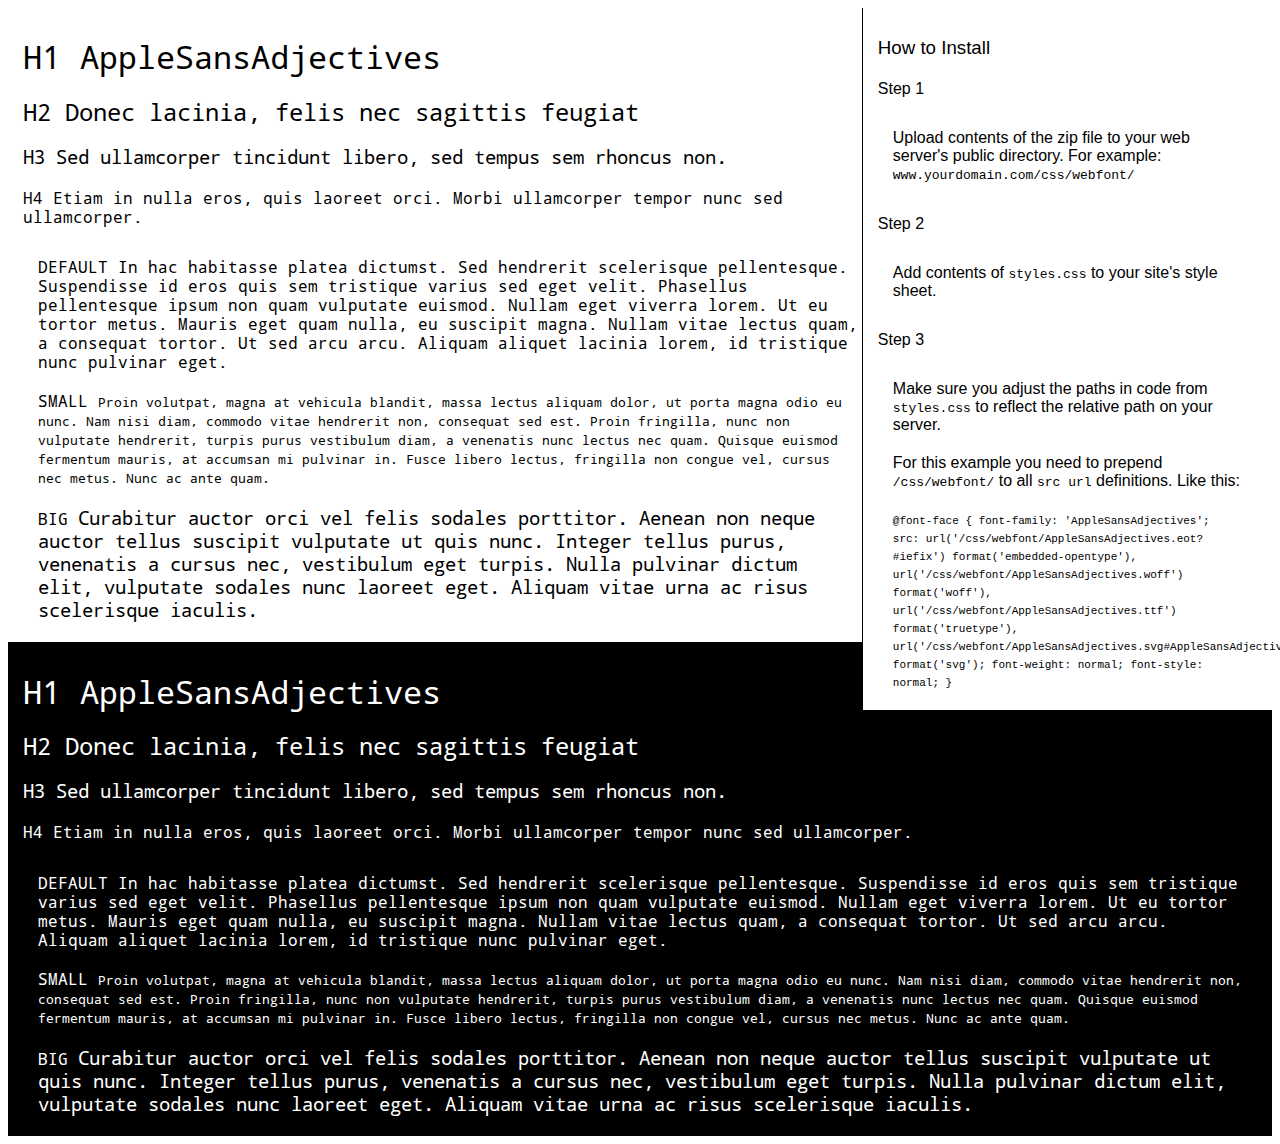
<file: plugins/jquery.filer/uploads/preview.html>
<!DOCTYPE html>
<html>
<head>
<title>
AppleSansAdjectives
 - Web font preview
</title>
<style type='text/css'>

@font-face {
  font-family: 'AppleSansAdjectives';
  src: url('AppleSansAdjectives.eot?#iefix') format('embedded-opentype'),  url('AppleSansAdjectives.woff') format('woff'), url('AppleSansAdjectives.ttf')  format('truetype'), url('AppleSansAdjectives.svg#AppleSansAdjectives') format('svg');
  font-weight: normal;
  font-style: normal;
}

body { font-family: 'AppleSansAdjectives' !important; }
h1, h2, h3, h4 { font-weight: normal; }
.reg { color:black; background:white; }
.inverse { color:white; background:black; }
div { padding: 10px 15px; }
.right { background:white; width:30%; float: right; font-family: sans-serif; border: 1px solid black; border-width: 0 0 1px 1px;}
</style>
</head>
<body>
<div class='right'>
<h3>How to Install</h3>
<h4>Step 1</h4>
<div>
Upload contents of the zip file to your web server's public directory. For example:
<code>www.yourdomain.com/css/webfont/</code>
</div>
<h4>Step 2</h4>
<div>
Add contents of
<code>styles.css</code>
to your site's style sheet.
</div>
<h4>Step 3</h4>
<div>
Make sure you adjust the paths in code from
<code>styles.css</code>
to reflect the relative path on your server.
</div>
<div>
For this example you need to prepend
<code>/css/webfont/</code>
to all
<code>src url</code>
definitions. Like this:
</div>
<div>
<code style='font-size:11px;'>@font-face {
  font-family: 'AppleSansAdjectives';
  src: url('/css/webfont/AppleSansAdjectives.eot?#iefix') format('embedded-opentype'),  url('/css/webfont/AppleSansAdjectives.woff') format('woff'), url('/css/webfont/AppleSansAdjectives.ttf')  format('truetype'), url('/css/webfont/AppleSansAdjectives.svg#AppleSansAdjectives') format('svg');
  font-weight: normal;
  font-style: normal;
}</code>
</div>
</div>
<div class='reg'>
<h1>
H1
AppleSansAdjectives
</h1>
<h2>
H2
Donec lacinia, felis nec sagittis feugiat
</h2>
<h3>
H3
Sed ullamcorper tincidunt libero, sed tempus sem rhoncus non.
</h3>
<h4>
H4
Etiam in nulla eros, quis laoreet orci. Morbi ullamcorper tempor nunc sed ullamcorper.
</h4>
<div>
DEFAULT
In hac habitasse platea dictumst. Sed hendrerit scelerisque pellentesque. Suspendisse id eros quis sem tristique varius sed eget velit. Phasellus pellentesque ipsum non quam vulputate euismod. Nullam eget viverra lorem. Ut eu tortor metus. Mauris eget quam nulla, eu suscipit magna. Nullam vitae lectus quam, a consequat tortor. Ut sed arcu arcu. Aliquam aliquet lacinia lorem, id tristique nunc pulvinar eget.
</div>
<div>
SMALL
<small>
Proin volutpat, magna at vehicula blandit, massa lectus aliquam dolor, ut porta magna odio eu nunc. Nam nisi diam, commodo vitae hendrerit non, consequat sed est. Proin fringilla, nunc non vulputate hendrerit, turpis purus vestibulum diam, a venenatis nunc lectus nec quam. Quisque euismod fermentum mauris, at accumsan mi pulvinar in. Fusce libero lectus, fringilla non congue vel, cursus nec metus. Nunc ac ante quam.
</small>
</div>
<div>
BIG
<big>
Curabitur auctor orci vel felis sodales porttitor. Aenean non neque auctor tellus suscipit vulputate ut quis nunc. Integer tellus purus, venenatis a cursus nec, vestibulum eget turpis. Nulla pulvinar dictum elit, vulputate sodales nunc laoreet eget. Aliquam vitae urna ac risus scelerisque iaculis.
</big>
</div>

</div>
<div class='inverse'>
<h1>
H1
AppleSansAdjectives
</h1>
<h2>
H2
Donec lacinia, felis nec sagittis feugiat
</h2>
<h3>
H3
Sed ullamcorper tincidunt libero, sed tempus sem rhoncus non.
</h3>
<h4>
H4
Etiam in nulla eros, quis laoreet orci. Morbi ullamcorper tempor nunc sed ullamcorper.
</h4>
<div>
DEFAULT
In hac habitasse platea dictumst. Sed hendrerit scelerisque pellentesque. Suspendisse id eros quis sem tristique varius sed eget velit. Phasellus pellentesque ipsum non quam vulputate euismod. Nullam eget viverra lorem. Ut eu tortor metus. Mauris eget quam nulla, eu suscipit magna. Nullam vitae lectus quam, a consequat tortor. Ut sed arcu arcu. Aliquam aliquet lacinia lorem, id tristique nunc pulvinar eget.
</div>
<div>
SMALL
<small>
Proin volutpat, magna at vehicula blandit, massa lectus aliquam dolor, ut porta magna odio eu nunc. Nam nisi diam, commodo vitae hendrerit non, consequat sed est. Proin fringilla, nunc non vulputate hendrerit, turpis purus vestibulum diam, a venenatis nunc lectus nec quam. Quisque euismod fermentum mauris, at accumsan mi pulvinar in. Fusce libero lectus, fringilla non congue vel, cursus nec metus. Nunc ac ante quam.
</small>
</div>
<div>
BIG
<big>
Curabitur auctor orci vel felis sodales porttitor. Aenean non neque auctor tellus suscipit vulputate ut quis nunc. Integer tellus purus, venenatis a cursus nec, vestibulum eget turpis. Nulla pulvinar dictum elit, vulputate sodales nunc laoreet eget. Aliquam vitae urna ac risus scelerisque iaculis.
</big>
</div>

</div>
</body>
</html>
</file>
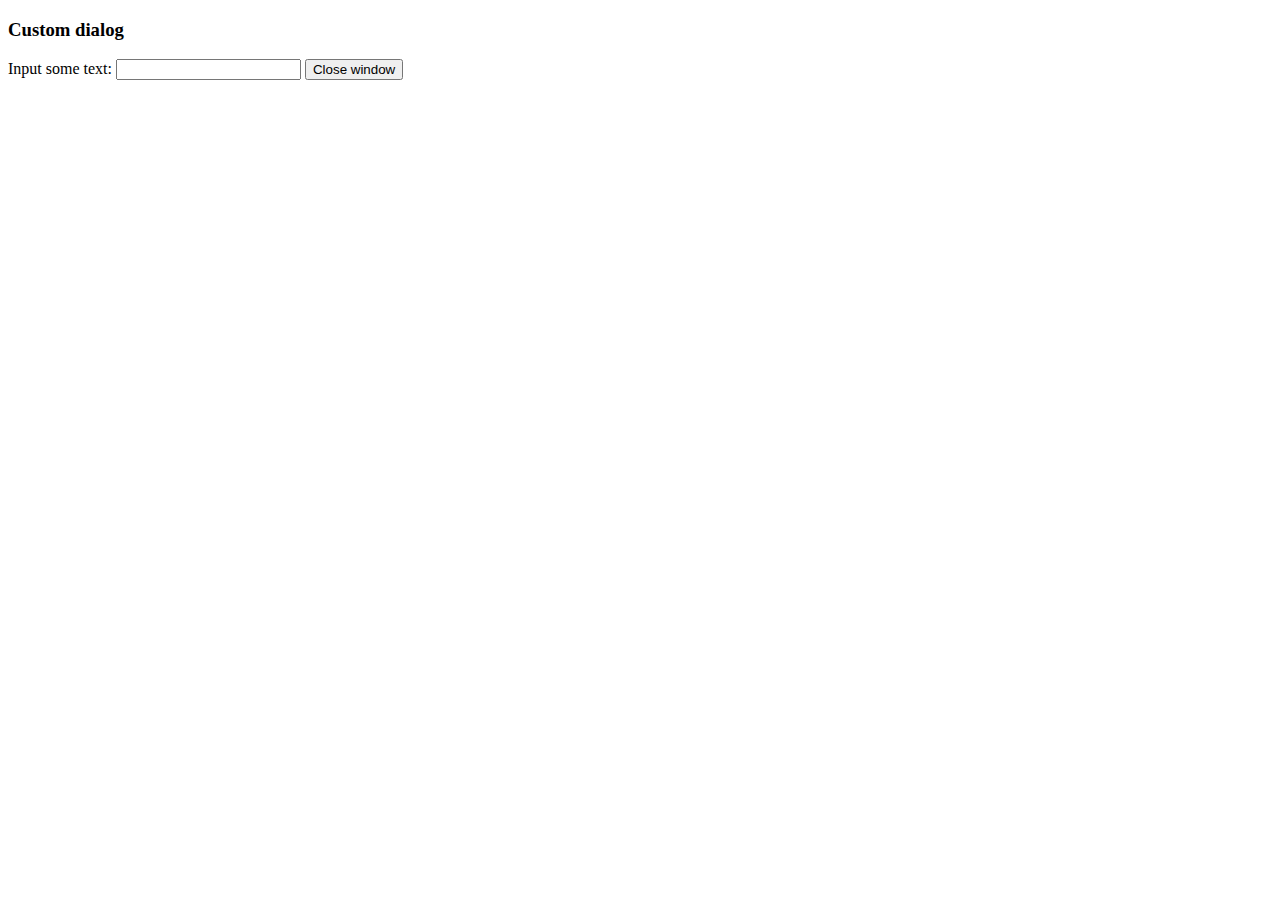
<file: plugins/tinymce/plugins/example/dialog.html>
<!DOCTYPE html>
<html>
<body>
	<h3>Custom dialog</h3>
	Input some text: <input id="content">
	<button onclick="top.tinymce.activeEditor.windowManager.getWindows()[0].close();">Close window</button>
</body>
</html>
</file>
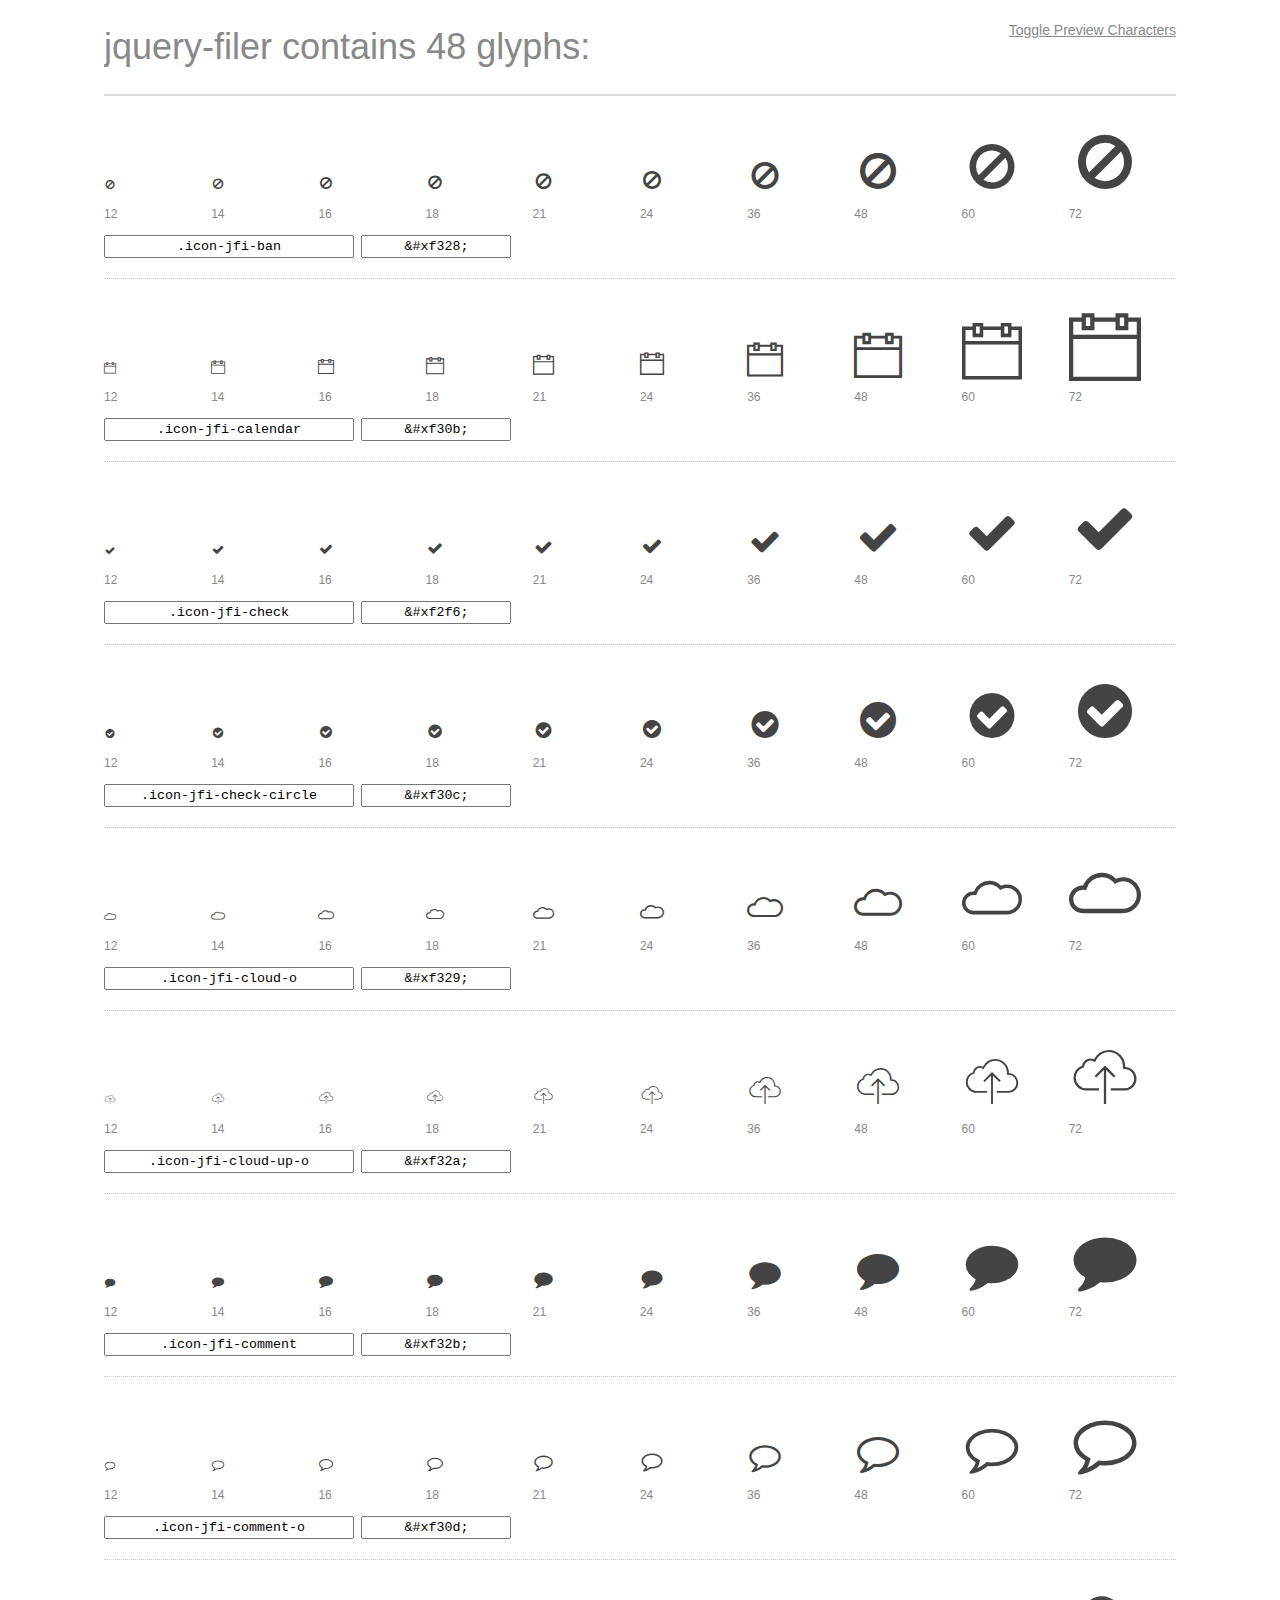
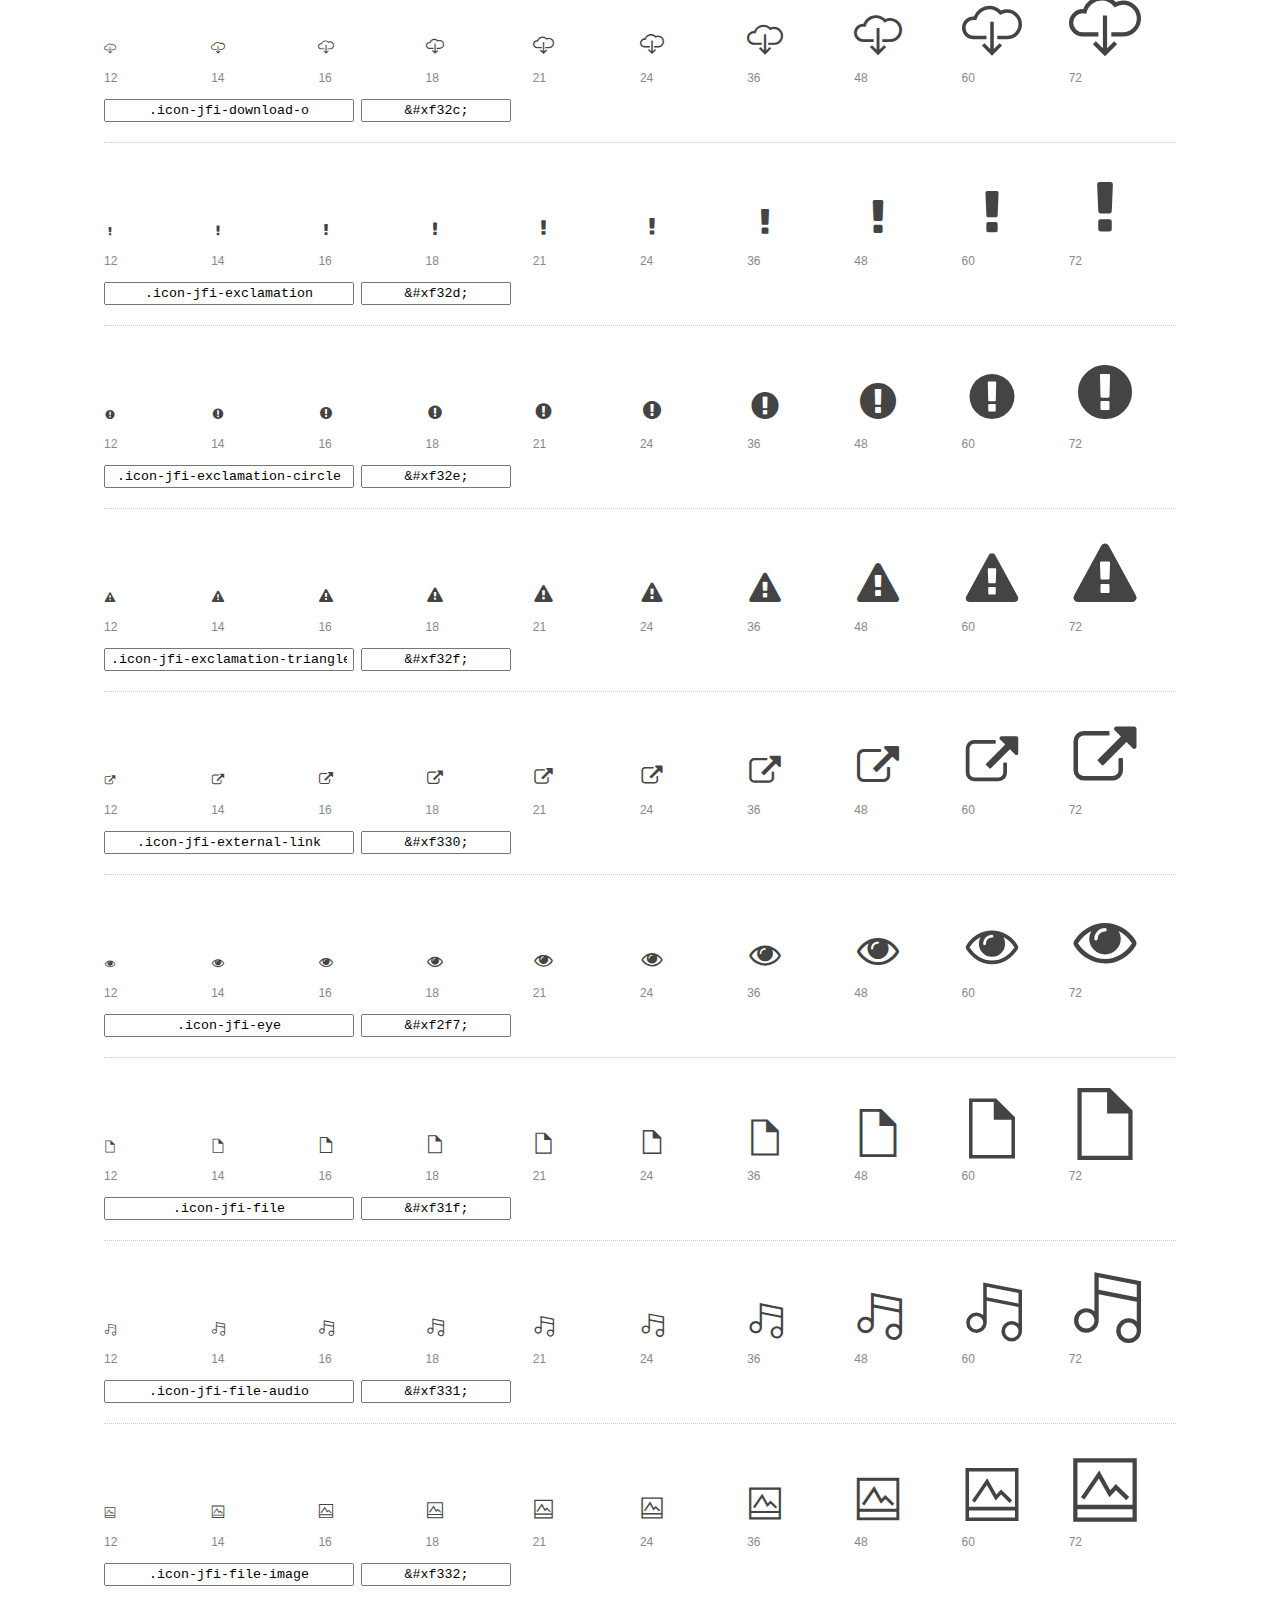
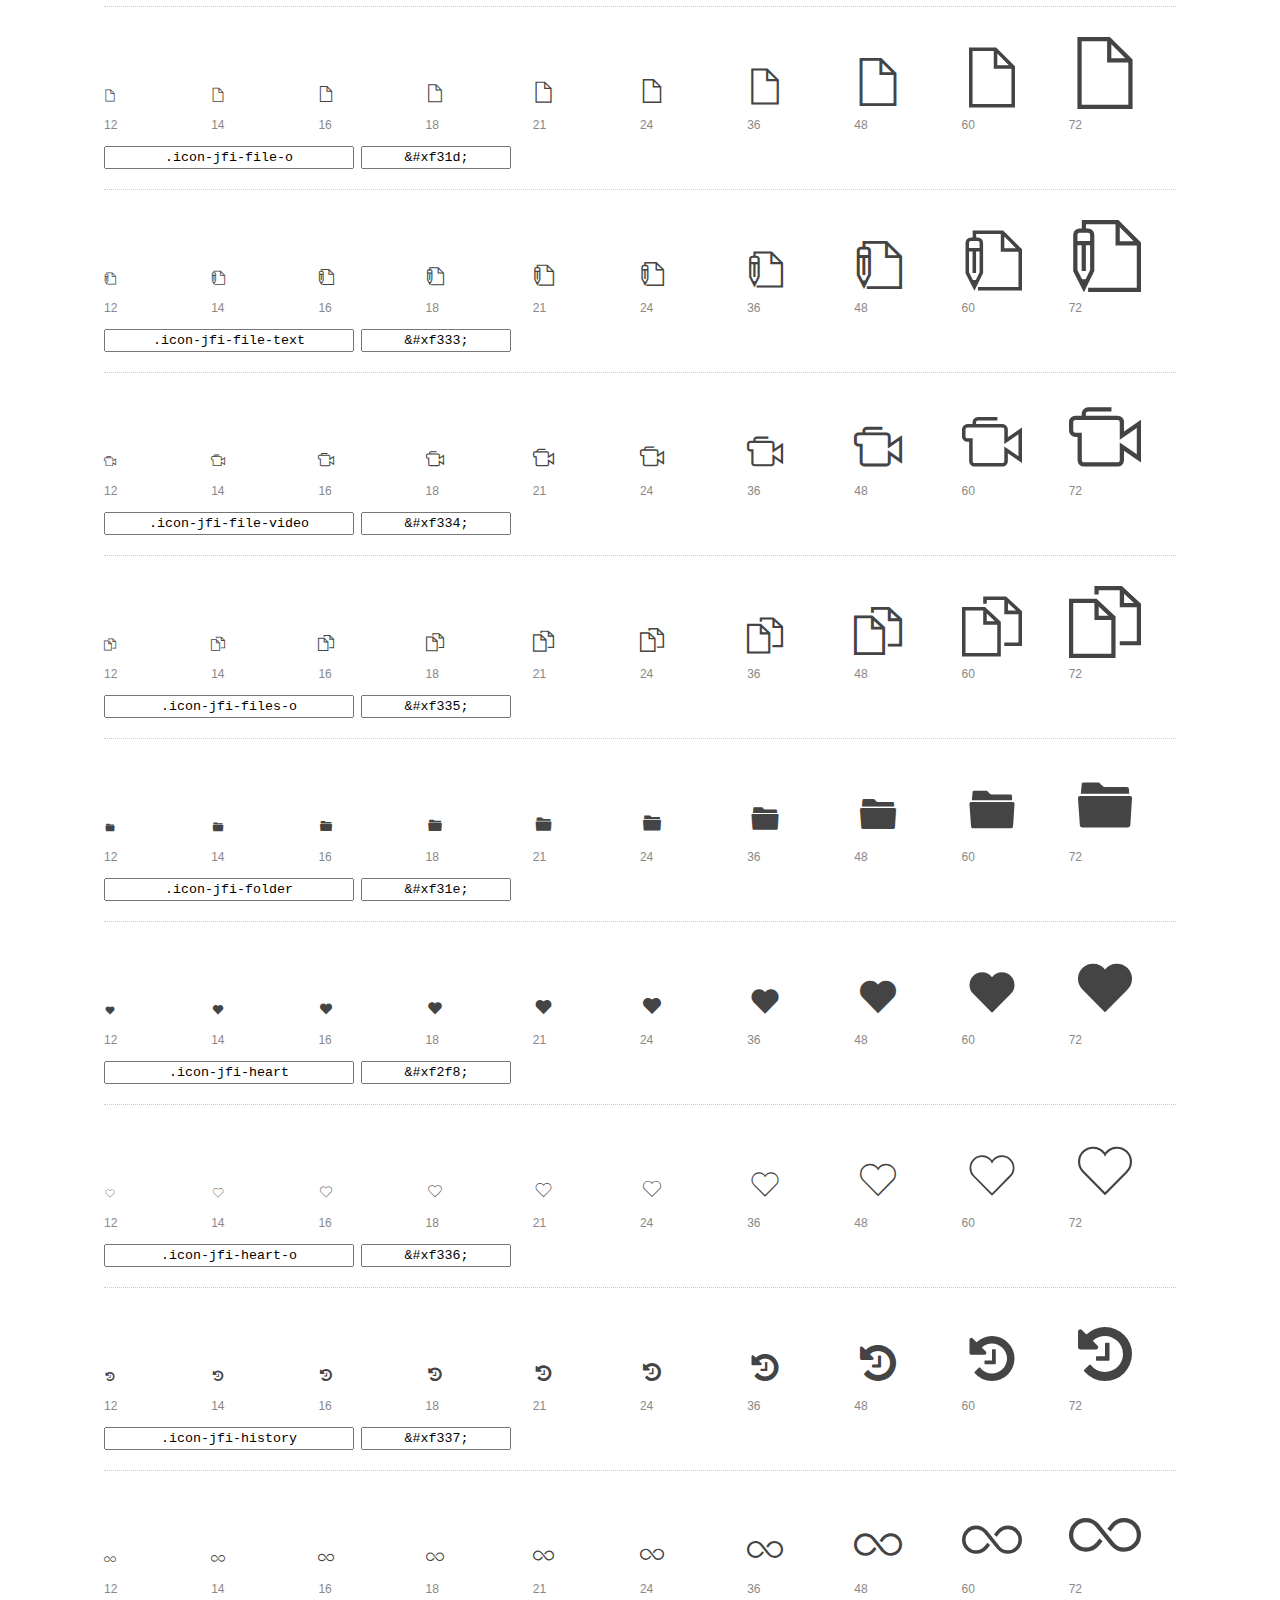
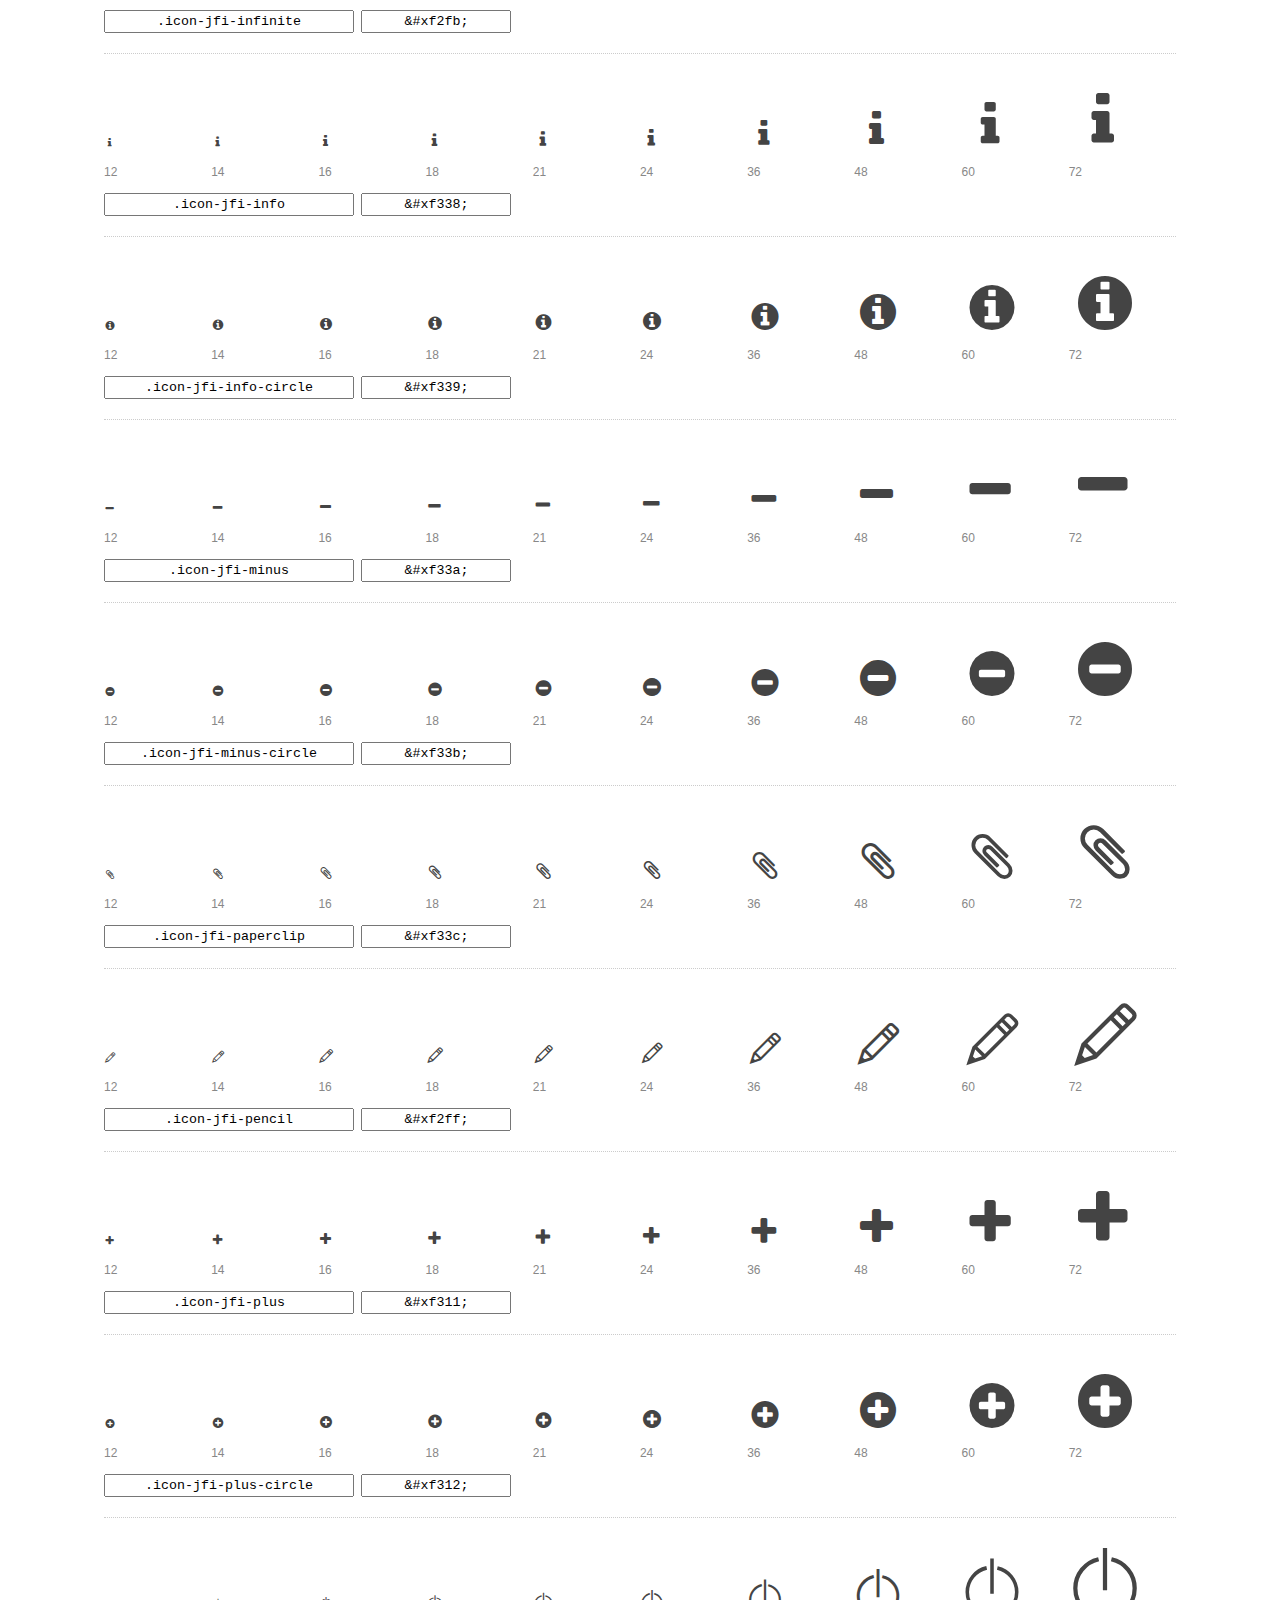
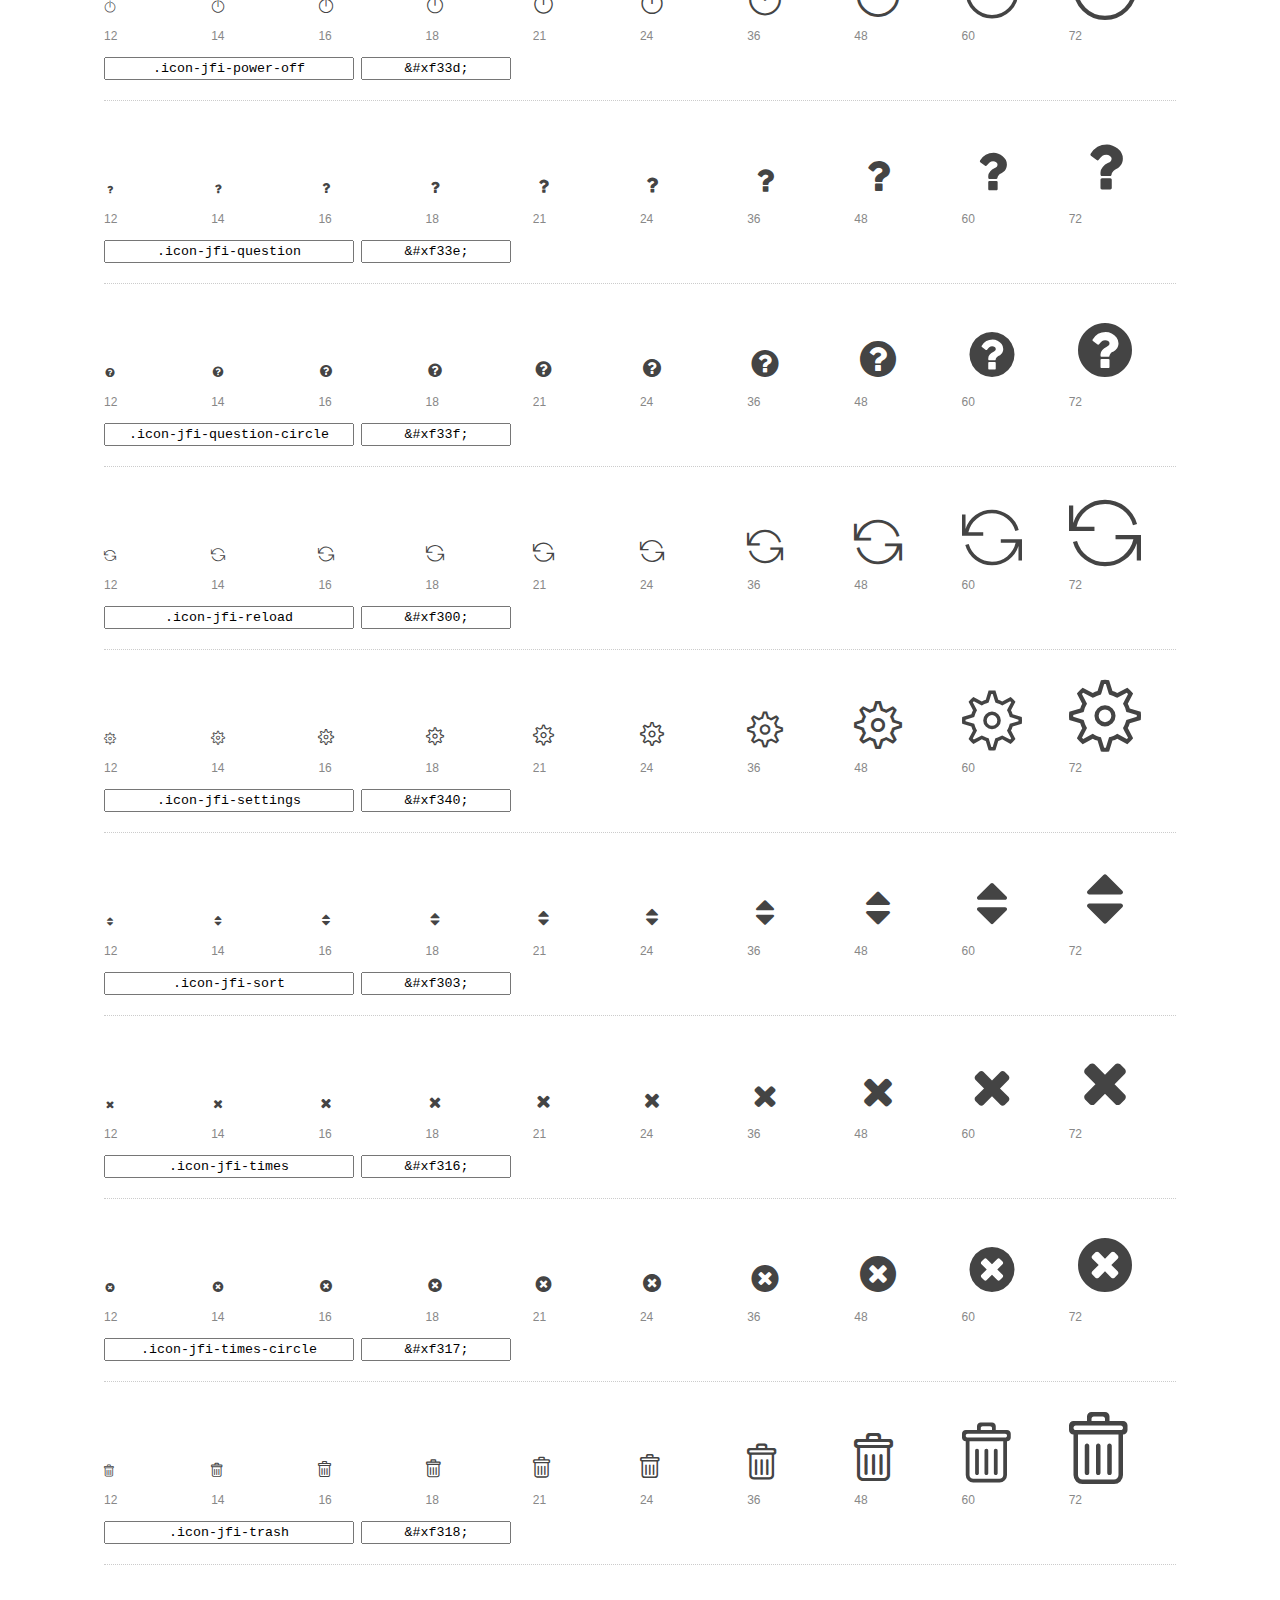
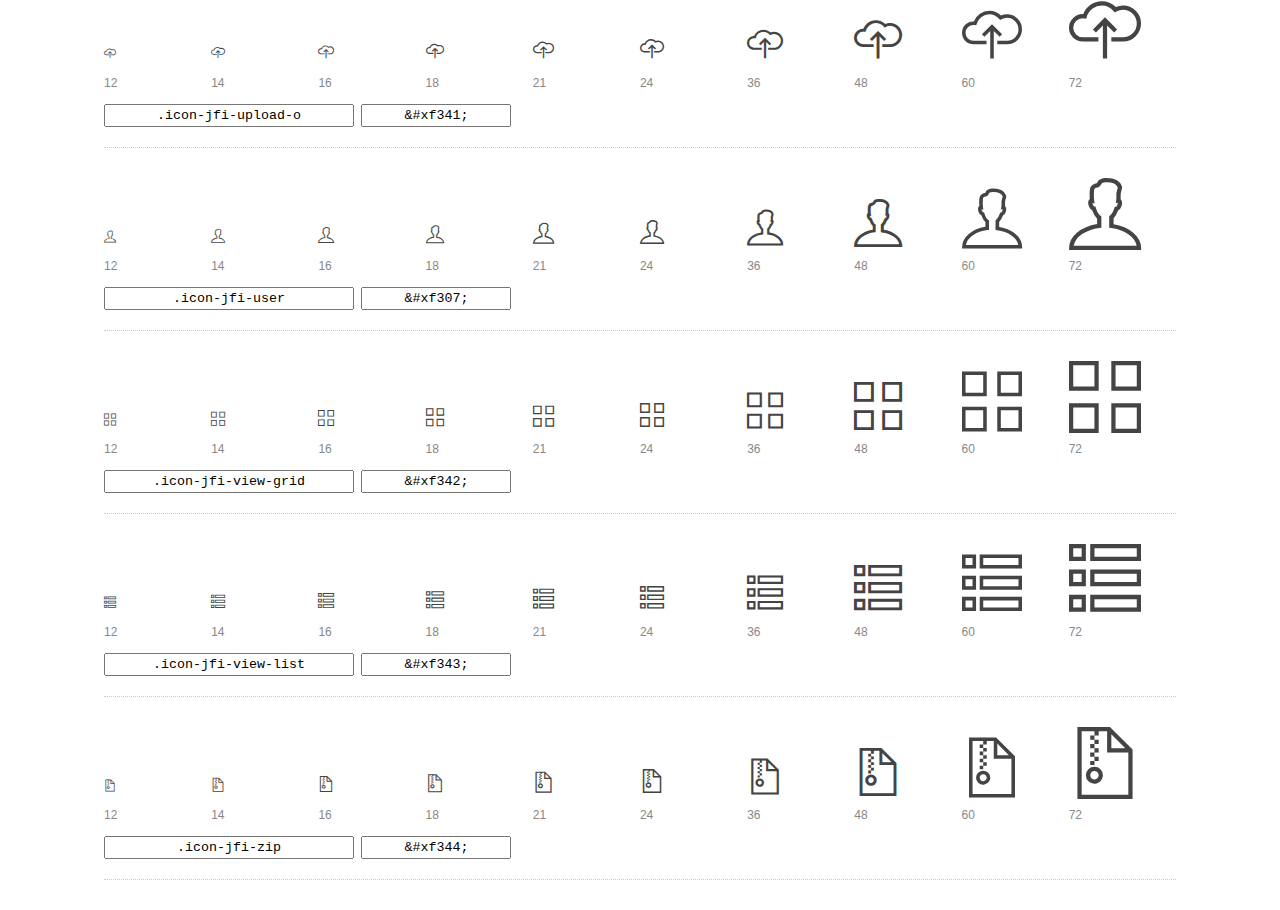
<file: plugins/jquery.filer/assets/fonts/jquery.filer-icons/jquery-filer-preview.html>
<!DOCTYPE html>
<html>
  <head>
    <title>jquery-filer glyphs preview</title>

    <style>
      /* Page Styles */

      * {
        -moz-box-sizing: border-box;
        -webkit-box-sizing: border-box;
        box-sizing: border-box;
        margin: 0;
        padding: 0;
      }

      body {
        background: #fff;
        color: #444;
        font: 16px/1.5 "Helvetica Neue", Helvetica, Arial, sans-serif;
      }

      a,
      a:visited {
        color: #888;
        text-decoration: underline;
      }
      a:hover,
      a:focus { color: #000; }

      header {
        border-bottom: 2px solid #ddd;
        margin-bottom: 20px;
        overflow: hidden;
        padding: 20px 0;
      }

      header h1 {
        color: #888;
        float: left;
        font-size: 36px;
        font-weight: 300;
      }

      header a {
        float: right;
        font-size: 14px;
      }

      .container {
        margin: 0 auto;
        max-width: 1200px;
        min-width: 960px;
        padding: 0 40px;
        width: 90%;
      }

      .glyph {
        border-bottom: 1px dotted #ccc;
        padding: 10px 0 20px;
        margin-bottom: 20px;
      }

      .preview-glyphs { vertical-align: bottom; }

      .preview-scale {
        color: #888;
        font-size: 12px;
        margin-top: 5px;
      }

      .step {
        display: inline-block;
        line-height: 1;
        position: relative;
        width: 10%;
      }

      .step .letters,
      .step i {
        -webkit-transition: opacity .3s;
        -moz-transition: opacity .3s;
        -ms-transition: opacity .3s;
        -o-transition: opacity .3s;
        transition: opacity .3s;
      }

      .step:hover .letters { opacity: 1; }
      .step:hover i { opacity: .3; }

      .letters {
        opacity: .3;
        position: absolute;
      }

      .characters-off .letters { display: none; }
      .characters-off .step:hover i { opacity: 1; }

      
      .size-12 { font-size: 12px; }
      
      .size-14 { font-size: 14px; }
      
      .size-16 { font-size: 16px; }
      
      .size-18 { font-size: 18px; }
      
      .size-21 { font-size: 21px; }
      
      .size-24 { font-size: 24px; }
      
      .size-36 { font-size: 36px; }
      
      .size-48 { font-size: 48px; }
      
      .size-60 { font-size: 60px; }
      
      .size-72 { font-size: 72px; }
      

      .usage { margin-top: 10px; }

      .usage input {
        font-family: monospace;
        margin-right: 3px;
        padding: 2px 5px;
        text-align: center;
      }

      .usage .point { width: 150px; }

      .usage .class { width: 250px; }

      footer {
        color: #888;
        font-size: 12px;
        padding: 20px 0;
      }

      /* Icon Font: jquery-filer */

      @font-face {
  font-family: "jquery-filer";
  src: url("./jquery-filer.eot");
  src: url("./jquery-filer.eot?#iefix") format("embedded-opentype"),
       url([data-uri]),
       url("./jquery-filer.woff") format("woff"),
       url("./jquery-filer.ttf") format("truetype"),
       url("./jquery-filer.svg#jquery-filer") format("svg");
  font-weight: normal;
  font-style: normal;
}

@media screen and (-webkit-min-device-pixel-ratio:0) {
  @font-face {
    font-family: "jquery-filer";
    src: url("./jquery-filer.svg#jquery-filer") format("svg");
  }
}

      [data-icon]:before { content: attr(data-icon); }

      [data-icon]:before,
      .icon-jfi-ban:before,
.icon-jfi-calendar:before,
.icon-jfi-check:before,
.icon-jfi-check-circle:before,
.icon-jfi-cloud-o:before,
.icon-jfi-cloud-up-o:before,
.icon-jfi-comment:before,
.icon-jfi-comment-o:before,
.icon-jfi-download-o:before,
.icon-jfi-exclamation:before,
.icon-jfi-exclamation-circle:before,
.icon-jfi-exclamation-triangle:before,
.icon-jfi-external-link:before,
.icon-jfi-eye:before,
.icon-jfi-file:before,
.icon-jfi-file-audio:before,
.icon-jfi-file-image:before,
.icon-jfi-file-o:before,
.icon-jfi-file-text:before,
.icon-jfi-file-video:before,
.icon-jfi-files-o:before,
.icon-jfi-folder:before,
.icon-jfi-heart:before,
.icon-jfi-heart-o:before,
.icon-jfi-history:before,
.icon-jfi-infinite:before,
.icon-jfi-info:before,
.icon-jfi-info-circle:before,
.icon-jfi-minus:before,
.icon-jfi-minus-circle:before,
.icon-jfi-paperclip:before,
.icon-jfi-pencil:before,
.icon-jfi-plus:before,
.icon-jfi-plus-circle:before,
.icon-jfi-power-off:before,
.icon-jfi-question:before,
.icon-jfi-question-circle:before,
.icon-jfi-reload:before,
.icon-jfi-settings:before,
.icon-jfi-sort:before,
.icon-jfi-times:before,
.icon-jfi-times-circle:before,
.icon-jfi-trash:before,
.icon-jfi-upload-o:before,
.icon-jfi-user:before,
.icon-jfi-view-grid:before,
.icon-jfi-view-list:before,
.icon-jfi-zip:before {
        display: inline-block;
  font-family: "jquery-filer";
  font-style: normal;
  font-weight: normal;
  font-variant: normal;
  line-height: 1;
  text-decoration: inherit;
  text-rendering: optimizeLegibility;
  text-transform: none;
  -moz-osx-font-smoothing: grayscale;
  -webkit-font-smoothing: antialiased;
  font-smoothing: antialiased;
      }

      .icon-jfi-ban:before { content: "\f328"; }
.icon-jfi-calendar:before { content: "\f30b"; }
.icon-jfi-check:before { content: "\f2f6"; }
.icon-jfi-check-circle:before { content: "\f30c"; }
.icon-jfi-cloud-o:before { content: "\f329"; }
.icon-jfi-cloud-up-o:before { content: "\f32a"; }
.icon-jfi-comment:before { content: "\f32b"; }
.icon-jfi-comment-o:before { content: "\f30d"; }
.icon-jfi-download-o:before { content: "\f32c"; }
.icon-jfi-exclamation:before { content: "\f32d"; }
.icon-jfi-exclamation-circle:before { content: "\f32e"; }
.icon-jfi-exclamation-triangle:before { content: "\f32f"; }
.icon-jfi-external-link:before { content: "\f330"; }
.icon-jfi-eye:before { content: "\f2f7"; }
.icon-jfi-file:before { content: "\f31f"; }
.icon-jfi-file-audio:before { content: "\f331"; }
.icon-jfi-file-image:before { content: "\f332"; }
.icon-jfi-file-o:before { content: "\f31d"; }
.icon-jfi-file-text:before { content: "\f333"; }
.icon-jfi-file-video:before { content: "\f334"; }
.icon-jfi-files-o:before { content: "\f335"; }
.icon-jfi-folder:before { content: "\f31e"; }
.icon-jfi-heart:before { content: "\f2f8"; }
.icon-jfi-heart-o:before { content: "\f336"; }
.icon-jfi-history:before { content: "\f337"; }
.icon-jfi-infinite:before { content: "\f2fb"; }
.icon-jfi-info:before { content: "\f338"; }
.icon-jfi-info-circle:before { content: "\f339"; }
.icon-jfi-minus:before { content: "\f33a"; }
.icon-jfi-minus-circle:before { content: "\f33b"; }
.icon-jfi-paperclip:before { content: "\f33c"; }
.icon-jfi-pencil:before { content: "\f2ff"; }
.icon-jfi-plus:before { content: "\f311"; }
.icon-jfi-plus-circle:before { content: "\f312"; }
.icon-jfi-power-off:before { content: "\f33d"; }
.icon-jfi-question:before { content: "\f33e"; }
.icon-jfi-question-circle:before { content: "\f33f"; }
.icon-jfi-reload:before { content: "\f300"; }
.icon-jfi-settings:before { content: "\f340"; }
.icon-jfi-sort:before { content: "\f303"; }
.icon-jfi-times:before { content: "\f316"; }
.icon-jfi-times-circle:before { content: "\f317"; }
.icon-jfi-trash:before { content: "\f318"; }
.icon-jfi-upload-o:before { content: "\f341"; }
.icon-jfi-user:before { content: "\f307"; }
.icon-jfi-view-grid:before { content: "\f342"; }
.icon-jfi-view-list:before { content: "\f343"; }
.icon-jfi-zip:before { content: "\f344"; }
    </style>

    <!--[if lte IE 8]><script src="http://html5shiv.googlecode.com/svn/trunk/html5.js"></script><![endif]-->

    <script>
      function toggleCharacters() {
        var body = document.getElementsByTagName('body')[0];
        body.className = body.className === 'characters-off' ? '' : 'characters-off';
      }
    </script>
  </head>

  <body class="characters-off">
    <div id="page" class="container">
      <header>
        <h1>jquery-filer contains 48 glyphs:</h1>
        <a onclick="toggleCharacters(); return false;" href="#">Toggle Preview Characters</a>
      </header>

      
      <div class="glyph">
        <div class="preview-glyphs">
          <span class="step size-12"><span class="letters">Pp</span><i id="icon-jfi-ban" class="icon-jfi-ban"></i></span><span class="step size-14"><span class="letters">Pp</span><i id="icon-jfi-ban" class="icon-jfi-ban"></i></span><span class="step size-16"><span class="letters">Pp</span><i id="icon-jfi-ban" class="icon-jfi-ban"></i></span><span class="step size-18"><span class="letters">Pp</span><i id="icon-jfi-ban" class="icon-jfi-ban"></i></span><span class="step size-21"><span class="letters">Pp</span><i id="icon-jfi-ban" class="icon-jfi-ban"></i></span><span class="step size-24"><span class="letters">Pp</span><i id="icon-jfi-ban" class="icon-jfi-ban"></i></span><span class="step size-36"><span class="letters">Pp</span><i id="icon-jfi-ban" class="icon-jfi-ban"></i></span><span class="step size-48"><span class="letters">Pp</span><i id="icon-jfi-ban" class="icon-jfi-ban"></i></span><span class="step size-60"><span class="letters">Pp</span><i id="icon-jfi-ban" class="icon-jfi-ban"></i></span><span class="step size-72"><span class="letters">Pp</span><i id="icon-jfi-ban" class="icon-jfi-ban"></i></span>
        </div>
        <div class="preview-scale">
          <span class="step">12</span><span class="step">14</span><span class="step">16</span><span class="step">18</span><span class="step">21</span><span class="step">24</span><span class="step">36</span><span class="step">48</span><span class="step">60</span><span class="step">72</span>
        </div>
        <div class="usage">
          <input class="class" type="text" readonly="readonly" onClick="this.select();" value=".icon-jfi-ban" />
          <input class="point" type="text" readonly="readonly" onClick="this.select();" value="&amp;#xf328;" />
        </div>
      </div>
      
      <div class="glyph">
        <div class="preview-glyphs">
          <span class="step size-12"><span class="letters">Pp</span><i id="icon-jfi-calendar" class="icon-jfi-calendar"></i></span><span class="step size-14"><span class="letters">Pp</span><i id="icon-jfi-calendar" class="icon-jfi-calendar"></i></span><span class="step size-16"><span class="letters">Pp</span><i id="icon-jfi-calendar" class="icon-jfi-calendar"></i></span><span class="step size-18"><span class="letters">Pp</span><i id="icon-jfi-calendar" class="icon-jfi-calendar"></i></span><span class="step size-21"><span class="letters">Pp</span><i id="icon-jfi-calendar" class="icon-jfi-calendar"></i></span><span class="step size-24"><span class="letters">Pp</span><i id="icon-jfi-calendar" class="icon-jfi-calendar"></i></span><span class="step size-36"><span class="letters">Pp</span><i id="icon-jfi-calendar" class="icon-jfi-calendar"></i></span><span class="step size-48"><span class="letters">Pp</span><i id="icon-jfi-calendar" class="icon-jfi-calendar"></i></span><span class="step size-60"><span class="letters">Pp</span><i id="icon-jfi-calendar" class="icon-jfi-calendar"></i></span><span class="step size-72"><span class="letters">Pp</span><i id="icon-jfi-calendar" class="icon-jfi-calendar"></i></span>
        </div>
        <div class="preview-scale">
          <span class="step">12</span><span class="step">14</span><span class="step">16</span><span class="step">18</span><span class="step">21</span><span class="step">24</span><span class="step">36</span><span class="step">48</span><span class="step">60</span><span class="step">72</span>
        </div>
        <div class="usage">
          <input class="class" type="text" readonly="readonly" onClick="this.select();" value=".icon-jfi-calendar" />
          <input class="point" type="text" readonly="readonly" onClick="this.select();" value="&amp;#xf30b;" />
        </div>
      </div>
      
      <div class="glyph">
        <div class="preview-glyphs">
          <span class="step size-12"><span class="letters">Pp</span><i id="icon-jfi-check" class="icon-jfi-check"></i></span><span class="step size-14"><span class="letters">Pp</span><i id="icon-jfi-check" class="icon-jfi-check"></i></span><span class="step size-16"><span class="letters">Pp</span><i id="icon-jfi-check" class="icon-jfi-check"></i></span><span class="step size-18"><span class="letters">Pp</span><i id="icon-jfi-check" class="icon-jfi-check"></i></span><span class="step size-21"><span class="letters">Pp</span><i id="icon-jfi-check" class="icon-jfi-check"></i></span><span class="step size-24"><span class="letters">Pp</span><i id="icon-jfi-check" class="icon-jfi-check"></i></span><span class="step size-36"><span class="letters">Pp</span><i id="icon-jfi-check" class="icon-jfi-check"></i></span><span class="step size-48"><span class="letters">Pp</span><i id="icon-jfi-check" class="icon-jfi-check"></i></span><span class="step size-60"><span class="letters">Pp</span><i id="icon-jfi-check" class="icon-jfi-check"></i></span><span class="step size-72"><span class="letters">Pp</span><i id="icon-jfi-check" class="icon-jfi-check"></i></span>
        </div>
        <div class="preview-scale">
          <span class="step">12</span><span class="step">14</span><span class="step">16</span><span class="step">18</span><span class="step">21</span><span class="step">24</span><span class="step">36</span><span class="step">48</span><span class="step">60</span><span class="step">72</span>
        </div>
        <div class="usage">
          <input class="class" type="text" readonly="readonly" onClick="this.select();" value=".icon-jfi-check" />
          <input class="point" type="text" readonly="readonly" onClick="this.select();" value="&amp;#xf2f6;" />
        </div>
      </div>
      
      <div class="glyph">
        <div class="preview-glyphs">
          <span class="step size-12"><span class="letters">Pp</span><i id="icon-jfi-check-circle" class="icon-jfi-check-circle"></i></span><span class="step size-14"><span class="letters">Pp</span><i id="icon-jfi-check-circle" class="icon-jfi-check-circle"></i></span><span class="step size-16"><span class="letters">Pp</span><i id="icon-jfi-check-circle" class="icon-jfi-check-circle"></i></span><span class="step size-18"><span class="letters">Pp</span><i id="icon-jfi-check-circle" class="icon-jfi-check-circle"></i></span><span class="step size-21"><span class="letters">Pp</span><i id="icon-jfi-check-circle" class="icon-jfi-check-circle"></i></span><span class="step size-24"><span class="letters">Pp</span><i id="icon-jfi-check-circle" class="icon-jfi-check-circle"></i></span><span class="step size-36"><span class="letters">Pp</span><i id="icon-jfi-check-circle" class="icon-jfi-check-circle"></i></span><span class="step size-48"><span class="letters">Pp</span><i id="icon-jfi-check-circle" class="icon-jfi-check-circle"></i></span><span class="step size-60"><span class="letters">Pp</span><i id="icon-jfi-check-circle" class="icon-jfi-check-circle"></i></span><span class="step size-72"><span class="letters">Pp</span><i id="icon-jfi-check-circle" class="icon-jfi-check-circle"></i></span>
        </div>
        <div class="preview-scale">
          <span class="step">12</span><span class="step">14</span><span class="step">16</span><span class="step">18</span><span class="step">21</span><span class="step">24</span><span class="step">36</span><span class="step">48</span><span class="step">60</span><span class="step">72</span>
        </div>
        <div class="usage">
          <input class="class" type="text" readonly="readonly" onClick="this.select();" value=".icon-jfi-check-circle" />
          <input class="point" type="text" readonly="readonly" onClick="this.select();" value="&amp;#xf30c;" />
        </div>
      </div>
      
      <div class="glyph">
        <div class="preview-glyphs">
          <span class="step size-12"><span class="letters">Pp</span><i id="icon-jfi-cloud-o" class="icon-jfi-cloud-o"></i></span><span class="step size-14"><span class="letters">Pp</span><i id="icon-jfi-cloud-o" class="icon-jfi-cloud-o"></i></span><span class="step size-16"><span class="letters">Pp</span><i id="icon-jfi-cloud-o" class="icon-jfi-cloud-o"></i></span><span class="step size-18"><span class="letters">Pp</span><i id="icon-jfi-cloud-o" class="icon-jfi-cloud-o"></i></span><span class="step size-21"><span class="letters">Pp</span><i id="icon-jfi-cloud-o" class="icon-jfi-cloud-o"></i></span><span class="step size-24"><span class="letters">Pp</span><i id="icon-jfi-cloud-o" class="icon-jfi-cloud-o"></i></span><span class="step size-36"><span class="letters">Pp</span><i id="icon-jfi-cloud-o" class="icon-jfi-cloud-o"></i></span><span class="step size-48"><span class="letters">Pp</span><i id="icon-jfi-cloud-o" class="icon-jfi-cloud-o"></i></span><span class="step size-60"><span class="letters">Pp</span><i id="icon-jfi-cloud-o" class="icon-jfi-cloud-o"></i></span><span class="step size-72"><span class="letters">Pp</span><i id="icon-jfi-cloud-o" class="icon-jfi-cloud-o"></i></span>
        </div>
        <div class="preview-scale">
          <span class="step">12</span><span class="step">14</span><span class="step">16</span><span class="step">18</span><span class="step">21</span><span class="step">24</span><span class="step">36</span><span class="step">48</span><span class="step">60</span><span class="step">72</span>
        </div>
        <div class="usage">
          <input class="class" type="text" readonly="readonly" onClick="this.select();" value=".icon-jfi-cloud-o" />
          <input class="point" type="text" readonly="readonly" onClick="this.select();" value="&amp;#xf329;" />
        </div>
      </div>
      
      <div class="glyph">
        <div class="preview-glyphs">
          <span class="step size-12"><span class="letters">Pp</span><i id="icon-jfi-cloud-up-o" class="icon-jfi-cloud-up-o"></i></span><span class="step size-14"><span class="letters">Pp</span><i id="icon-jfi-cloud-up-o" class="icon-jfi-cloud-up-o"></i></span><span class="step size-16"><span class="letters">Pp</span><i id="icon-jfi-cloud-up-o" class="icon-jfi-cloud-up-o"></i></span><span class="step size-18"><span class="letters">Pp</span><i id="icon-jfi-cloud-up-o" class="icon-jfi-cloud-up-o"></i></span><span class="step size-21"><span class="letters">Pp</span><i id="icon-jfi-cloud-up-o" class="icon-jfi-cloud-up-o"></i></span><span class="step size-24"><span class="letters">Pp</span><i id="icon-jfi-cloud-up-o" class="icon-jfi-cloud-up-o"></i></span><span class="step size-36"><span class="letters">Pp</span><i id="icon-jfi-cloud-up-o" class="icon-jfi-cloud-up-o"></i></span><span class="step size-48"><span class="letters">Pp</span><i id="icon-jfi-cloud-up-o" class="icon-jfi-cloud-up-o"></i></span><span class="step size-60"><span class="letters">Pp</span><i id="icon-jfi-cloud-up-o" class="icon-jfi-cloud-up-o"></i></span><span class="step size-72"><span class="letters">Pp</span><i id="icon-jfi-cloud-up-o" class="icon-jfi-cloud-up-o"></i></span>
        </div>
        <div class="preview-scale">
          <span class="step">12</span><span class="step">14</span><span class="step">16</span><span class="step">18</span><span class="step">21</span><span class="step">24</span><span class="step">36</span><span class="step">48</span><span class="step">60</span><span class="step">72</span>
        </div>
        <div class="usage">
          <input class="class" type="text" readonly="readonly" onClick="this.select();" value=".icon-jfi-cloud-up-o" />
          <input class="point" type="text" readonly="readonly" onClick="this.select();" value="&amp;#xf32a;" />
        </div>
      </div>
      
      <div class="glyph">
        <div class="preview-glyphs">
          <span class="step size-12"><span class="letters">Pp</span><i id="icon-jfi-comment" class="icon-jfi-comment"></i></span><span class="step size-14"><span class="letters">Pp</span><i id="icon-jfi-comment" class="icon-jfi-comment"></i></span><span class="step size-16"><span class="letters">Pp</span><i id="icon-jfi-comment" class="icon-jfi-comment"></i></span><span class="step size-18"><span class="letters">Pp</span><i id="icon-jfi-comment" class="icon-jfi-comment"></i></span><span class="step size-21"><span class="letters">Pp</span><i id="icon-jfi-comment" class="icon-jfi-comment"></i></span><span class="step size-24"><span class="letters">Pp</span><i id="icon-jfi-comment" class="icon-jfi-comment"></i></span><span class="step size-36"><span class="letters">Pp</span><i id="icon-jfi-comment" class="icon-jfi-comment"></i></span><span class="step size-48"><span class="letters">Pp</span><i id="icon-jfi-comment" class="icon-jfi-comment"></i></span><span class="step size-60"><span class="letters">Pp</span><i id="icon-jfi-comment" class="icon-jfi-comment"></i></span><span class="step size-72"><span class="letters">Pp</span><i id="icon-jfi-comment" class="icon-jfi-comment"></i></span>
        </div>
        <div class="preview-scale">
          <span class="step">12</span><span class="step">14</span><span class="step">16</span><span class="step">18</span><span class="step">21</span><span class="step">24</span><span class="step">36</span><span class="step">48</span><span class="step">60</span><span class="step">72</span>
        </div>
        <div class="usage">
          <input class="class" type="text" readonly="readonly" onClick="this.select();" value=".icon-jfi-comment" />
          <input class="point" type="text" readonly="readonly" onClick="this.select();" value="&amp;#xf32b;" />
        </div>
      </div>
      
      <div class="glyph">
        <div class="preview-glyphs">
          <span class="step size-12"><span class="letters">Pp</span><i id="icon-jfi-comment-o" class="icon-jfi-comment-o"></i></span><span class="step size-14"><span class="letters">Pp</span><i id="icon-jfi-comment-o" class="icon-jfi-comment-o"></i></span><span class="step size-16"><span class="letters">Pp</span><i id="icon-jfi-comment-o" class="icon-jfi-comment-o"></i></span><span class="step size-18"><span class="letters">Pp</span><i id="icon-jfi-comment-o" class="icon-jfi-comment-o"></i></span><span class="step size-21"><span class="letters">Pp</span><i id="icon-jfi-comment-o" class="icon-jfi-comment-o"></i></span><span class="step size-24"><span class="letters">Pp</span><i id="icon-jfi-comment-o" class="icon-jfi-comment-o"></i></span><span class="step size-36"><span class="letters">Pp</span><i id="icon-jfi-comment-o" class="icon-jfi-comment-o"></i></span><span class="step size-48"><span class="letters">Pp</span><i id="icon-jfi-comment-o" class="icon-jfi-comment-o"></i></span><span class="step size-60"><span class="letters">Pp</span><i id="icon-jfi-comment-o" class="icon-jfi-comment-o"></i></span><span class="step size-72"><span class="letters">Pp</span><i id="icon-jfi-comment-o" class="icon-jfi-comment-o"></i></span>
        </div>
        <div class="preview-scale">
          <span class="step">12</span><span class="step">14</span><span class="step">16</span><span class="step">18</span><span class="step">21</span><span class="step">24</span><span class="step">36</span><span class="step">48</span><span class="step">60</span><span class="step">72</span>
        </div>
        <div class="usage">
          <input class="class" type="text" readonly="readonly" onClick="this.select();" value=".icon-jfi-comment-o" />
          <input class="point" type="text" readonly="readonly" onClick="this.select();" value="&amp;#xf30d;" />
        </div>
      </div>
      
      <div class="glyph">
        <div class="preview-glyphs">
          <span class="step size-12"><span class="letters">Pp</span><i id="icon-jfi-download-o" class="icon-jfi-download-o"></i></span><span class="step size-14"><span class="letters">Pp</span><i id="icon-jfi-download-o" class="icon-jfi-download-o"></i></span><span class="step size-16"><span class="letters">Pp</span><i id="icon-jfi-download-o" class="icon-jfi-download-o"></i></span><span class="step size-18"><span class="letters">Pp</span><i id="icon-jfi-download-o" class="icon-jfi-download-o"></i></span><span class="step size-21"><span class="letters">Pp</span><i id="icon-jfi-download-o" class="icon-jfi-download-o"></i></span><span class="step size-24"><span class="letters">Pp</span><i id="icon-jfi-download-o" class="icon-jfi-download-o"></i></span><span class="step size-36"><span class="letters">Pp</span><i id="icon-jfi-download-o" class="icon-jfi-download-o"></i></span><span class="step size-48"><span class="letters">Pp</span><i id="icon-jfi-download-o" class="icon-jfi-download-o"></i></span><span class="step size-60"><span class="letters">Pp</span><i id="icon-jfi-download-o" class="icon-jfi-download-o"></i></span><span class="step size-72"><span class="letters">Pp</span><i id="icon-jfi-download-o" class="icon-jfi-download-o"></i></span>
        </div>
        <div class="preview-scale">
          <span class="step">12</span><span class="step">14</span><span class="step">16</span><span class="step">18</span><span class="step">21</span><span class="step">24</span><span class="step">36</span><span class="step">48</span><span class="step">60</span><span class="step">72</span>
        </div>
        <div class="usage">
          <input class="class" type="text" readonly="readonly" onClick="this.select();" value=".icon-jfi-download-o" />
          <input class="point" type="text" readonly="readonly" onClick="this.select();" value="&amp;#xf32c;" />
        </div>
      </div>
      
      <div class="glyph">
        <div class="preview-glyphs">
          <span class="step size-12"><span class="letters">Pp</span><i id="icon-jfi-exclamation" class="icon-jfi-exclamation"></i></span><span class="step size-14"><span class="letters">Pp</span><i id="icon-jfi-exclamation" class="icon-jfi-exclamation"></i></span><span class="step size-16"><span class="letters">Pp</span><i id="icon-jfi-exclamation" class="icon-jfi-exclamation"></i></span><span class="step size-18"><span class="letters">Pp</span><i id="icon-jfi-exclamation" class="icon-jfi-exclamation"></i></span><span class="step size-21"><span class="letters">Pp</span><i id="icon-jfi-exclamation" class="icon-jfi-exclamation"></i></span><span class="step size-24"><span class="letters">Pp</span><i id="icon-jfi-exclamation" class="icon-jfi-exclamation"></i></span><span class="step size-36"><span class="letters">Pp</span><i id="icon-jfi-exclamation" class="icon-jfi-exclamation"></i></span><span class="step size-48"><span class="letters">Pp</span><i id="icon-jfi-exclamation" class="icon-jfi-exclamation"></i></span><span class="step size-60"><span class="letters">Pp</span><i id="icon-jfi-exclamation" class="icon-jfi-exclamation"></i></span><span class="step size-72"><span class="letters">Pp</span><i id="icon-jfi-exclamation" class="icon-jfi-exclamation"></i></span>
        </div>
        <div class="preview-scale">
          <span class="step">12</span><span class="step">14</span><span class="step">16</span><span class="step">18</span><span class="step">21</span><span class="step">24</span><span class="step">36</span><span class="step">48</span><span class="step">60</span><span class="step">72</span>
        </div>
        <div class="usage">
          <input class="class" type="text" readonly="readonly" onClick="this.select();" value=".icon-jfi-exclamation" />
          <input class="point" type="text" readonly="readonly" onClick="this.select();" value="&amp;#xf32d;" />
        </div>
      </div>
      
      <div class="glyph">
        <div class="preview-glyphs">
          <span class="step size-12"><span class="letters">Pp</span><i id="icon-jfi-exclamation-circle" class="icon-jfi-exclamation-circle"></i></span><span class="step size-14"><span class="letters">Pp</span><i id="icon-jfi-exclamation-circle" class="icon-jfi-exclamation-circle"></i></span><span class="step size-16"><span class="letters">Pp</span><i id="icon-jfi-exclamation-circle" class="icon-jfi-exclamation-circle"></i></span><span class="step size-18"><span class="letters">Pp</span><i id="icon-jfi-exclamation-circle" class="icon-jfi-exclamation-circle"></i></span><span class="step size-21"><span class="letters">Pp</span><i id="icon-jfi-exclamation-circle" class="icon-jfi-exclamation-circle"></i></span><span class="step size-24"><span class="letters">Pp</span><i id="icon-jfi-exclamation-circle" class="icon-jfi-exclamation-circle"></i></span><span class="step size-36"><span class="letters">Pp</span><i id="icon-jfi-exclamation-circle" class="icon-jfi-exclamation-circle"></i></span><span class="step size-48"><span class="letters">Pp</span><i id="icon-jfi-exclamation-circle" class="icon-jfi-exclamation-circle"></i></span><span class="step size-60"><span class="letters">Pp</span><i id="icon-jfi-exclamation-circle" class="icon-jfi-exclamation-circle"></i></span><span class="step size-72"><span class="letters">Pp</span><i id="icon-jfi-exclamation-circle" class="icon-jfi-exclamation-circle"></i></span>
        </div>
        <div class="preview-scale">
          <span class="step">12</span><span class="step">14</span><span class="step">16</span><span class="step">18</span><span class="step">21</span><span class="step">24</span><span class="step">36</span><span class="step">48</span><span class="step">60</span><span class="step">72</span>
        </div>
        <div class="usage">
          <input class="class" type="text" readonly="readonly" onClick="this.select();" value=".icon-jfi-exclamation-circle" />
          <input class="point" type="text" readonly="readonly" onClick="this.select();" value="&amp;#xf32e;" />
        </div>
      </div>
      
      <div class="glyph">
        <div class="preview-glyphs">
          <span class="step size-12"><span class="letters">Pp</span><i id="icon-jfi-exclamation-triangle" class="icon-jfi-exclamation-triangle"></i></span><span class="step size-14"><span class="letters">Pp</span><i id="icon-jfi-exclamation-triangle" class="icon-jfi-exclamation-triangle"></i></span><span class="step size-16"><span class="letters">Pp</span><i id="icon-jfi-exclamation-triangle" class="icon-jfi-exclamation-triangle"></i></span><span class="step size-18"><span class="letters">Pp</span><i id="icon-jfi-exclamation-triangle" class="icon-jfi-exclamation-triangle"></i></span><span class="step size-21"><span class="letters">Pp</span><i id="icon-jfi-exclamation-triangle" class="icon-jfi-exclamation-triangle"></i></span><span class="step size-24"><span class="letters">Pp</span><i id="icon-jfi-exclamation-triangle" class="icon-jfi-exclamation-triangle"></i></span><span class="step size-36"><span class="letters">Pp</span><i id="icon-jfi-exclamation-triangle" class="icon-jfi-exclamation-triangle"></i></span><span class="step size-48"><span class="letters">Pp</span><i id="icon-jfi-exclamation-triangle" class="icon-jfi-exclamation-triangle"></i></span><span class="step size-60"><span class="letters">Pp</span><i id="icon-jfi-exclamation-triangle" class="icon-jfi-exclamation-triangle"></i></span><span class="step size-72"><span class="letters">Pp</span><i id="icon-jfi-exclamation-triangle" class="icon-jfi-exclamation-triangle"></i></span>
        </div>
        <div class="preview-scale">
          <span class="step">12</span><span class="step">14</span><span class="step">16</span><span class="step">18</span><span class="step">21</span><span class="step">24</span><span class="step">36</span><span class="step">48</span><span class="step">60</span><span class="step">72</span>
        </div>
        <div class="usage">
          <input class="class" type="text" readonly="readonly" onClick="this.select();" value=".icon-jfi-exclamation-triangle" />
          <input class="point" type="text" readonly="readonly" onClick="this.select();" value="&amp;#xf32f;" />
        </div>
      </div>
      
      <div class="glyph">
        <div class="preview-glyphs">
          <span class="step size-12"><span class="letters">Pp</span><i id="icon-jfi-external-link" class="icon-jfi-external-link"></i></span><span class="step size-14"><span class="letters">Pp</span><i id="icon-jfi-external-link" class="icon-jfi-external-link"></i></span><span class="step size-16"><span class="letters">Pp</span><i id="icon-jfi-external-link" class="icon-jfi-external-link"></i></span><span class="step size-18"><span class="letters">Pp</span><i id="icon-jfi-external-link" class="icon-jfi-external-link"></i></span><span class="step size-21"><span class="letters">Pp</span><i id="icon-jfi-external-link" class="icon-jfi-external-link"></i></span><span class="step size-24"><span class="letters">Pp</span><i id="icon-jfi-external-link" class="icon-jfi-external-link"></i></span><span class="step size-36"><span class="letters">Pp</span><i id="icon-jfi-external-link" class="icon-jfi-external-link"></i></span><span class="step size-48"><span class="letters">Pp</span><i id="icon-jfi-external-link" class="icon-jfi-external-link"></i></span><span class="step size-60"><span class="letters">Pp</span><i id="icon-jfi-external-link" class="icon-jfi-external-link"></i></span><span class="step size-72"><span class="letters">Pp</span><i id="icon-jfi-external-link" class="icon-jfi-external-link"></i></span>
        </div>
        <div class="preview-scale">
          <span class="step">12</span><span class="step">14</span><span class="step">16</span><span class="step">18</span><span class="step">21</span><span class="step">24</span><span class="step">36</span><span class="step">48</span><span class="step">60</span><span class="step">72</span>
        </div>
        <div class="usage">
          <input class="class" type="text" readonly="readonly" onClick="this.select();" value=".icon-jfi-external-link" />
          <input class="point" type="text" readonly="readonly" onClick="this.select();" value="&amp;#xf330;" />
        </div>
      </div>
      
      <div class="glyph">
        <div class="preview-glyphs">
          <span class="step size-12"><span class="letters">Pp</span><i id="icon-jfi-eye" class="icon-jfi-eye"></i></span><span class="step size-14"><span class="letters">Pp</span><i id="icon-jfi-eye" class="icon-jfi-eye"></i></span><span class="step size-16"><span class="letters">Pp</span><i id="icon-jfi-eye" class="icon-jfi-eye"></i></span><span class="step size-18"><span class="letters">Pp</span><i id="icon-jfi-eye" class="icon-jfi-eye"></i></span><span class="step size-21"><span class="letters">Pp</span><i id="icon-jfi-eye" class="icon-jfi-eye"></i></span><span class="step size-24"><span class="letters">Pp</span><i id="icon-jfi-eye" class="icon-jfi-eye"></i></span><span class="step size-36"><span class="letters">Pp</span><i id="icon-jfi-eye" class="icon-jfi-eye"></i></span><span class="step size-48"><span class="letters">Pp</span><i id="icon-jfi-eye" class="icon-jfi-eye"></i></span><span class="step size-60"><span class="letters">Pp</span><i id="icon-jfi-eye" class="icon-jfi-eye"></i></span><span class="step size-72"><span class="letters">Pp</span><i id="icon-jfi-eye" class="icon-jfi-eye"></i></span>
        </div>
        <div class="preview-scale">
          <span class="step">12</span><span class="step">14</span><span class="step">16</span><span class="step">18</span><span class="step">21</span><span class="step">24</span><span class="step">36</span><span class="step">48</span><span class="step">60</span><span class="step">72</span>
        </div>
        <div class="usage">
          <input class="class" type="text" readonly="readonly" onClick="this.select();" value=".icon-jfi-eye" />
          <input class="point" type="text" readonly="readonly" onClick="this.select();" value="&amp;#xf2f7;" />
        </div>
      </div>
      
      <div class="glyph">
        <div class="preview-glyphs">
          <span class="step size-12"><span class="letters">Pp</span><i id="icon-jfi-file" class="icon-jfi-file"></i></span><span class="step size-14"><span class="letters">Pp</span><i id="icon-jfi-file" class="icon-jfi-file"></i></span><span class="step size-16"><span class="letters">Pp</span><i id="icon-jfi-file" class="icon-jfi-file"></i></span><span class="step size-18"><span class="letters">Pp</span><i id="icon-jfi-file" class="icon-jfi-file"></i></span><span class="step size-21"><span class="letters">Pp</span><i id="icon-jfi-file" class="icon-jfi-file"></i></span><span class="step size-24"><span class="letters">Pp</span><i id="icon-jfi-file" class="icon-jfi-file"></i></span><span class="step size-36"><span class="letters">Pp</span><i id="icon-jfi-file" class="icon-jfi-file"></i></span><span class="step size-48"><span class="letters">Pp</span><i id="icon-jfi-file" class="icon-jfi-file"></i></span><span class="step size-60"><span class="letters">Pp</span><i id="icon-jfi-file" class="icon-jfi-file"></i></span><span class="step size-72"><span class="letters">Pp</span><i id="icon-jfi-file" class="icon-jfi-file"></i></span>
        </div>
        <div class="preview-scale">
          <span class="step">12</span><span class="step">14</span><span class="step">16</span><span class="step">18</span><span class="step">21</span><span class="step">24</span><span class="step">36</span><span class="step">48</span><span class="step">60</span><span class="step">72</span>
        </div>
        <div class="usage">
          <input class="class" type="text" readonly="readonly" onClick="this.select();" value=".icon-jfi-file" />
          <input class="point" type="text" readonly="readonly" onClick="this.select();" value="&amp;#xf31f;" />
        </div>
      </div>
      
      <div class="glyph">
        <div class="preview-glyphs">
          <span class="step size-12"><span class="letters">Pp</span><i id="icon-jfi-file-audio" class="icon-jfi-file-audio"></i></span><span class="step size-14"><span class="letters">Pp</span><i id="icon-jfi-file-audio" class="icon-jfi-file-audio"></i></span><span class="step size-16"><span class="letters">Pp</span><i id="icon-jfi-file-audio" class="icon-jfi-file-audio"></i></span><span class="step size-18"><span class="letters">Pp</span><i id="icon-jfi-file-audio" class="icon-jfi-file-audio"></i></span><span class="step size-21"><span class="letters">Pp</span><i id="icon-jfi-file-audio" class="icon-jfi-file-audio"></i></span><span class="step size-24"><span class="letters">Pp</span><i id="icon-jfi-file-audio" class="icon-jfi-file-audio"></i></span><span class="step size-36"><span class="letters">Pp</span><i id="icon-jfi-file-audio" class="icon-jfi-file-audio"></i></span><span class="step size-48"><span class="letters">Pp</span><i id="icon-jfi-file-audio" class="icon-jfi-file-audio"></i></span><span class="step size-60"><span class="letters">Pp</span><i id="icon-jfi-file-audio" class="icon-jfi-file-audio"></i></span><span class="step size-72"><span class="letters">Pp</span><i id="icon-jfi-file-audio" class="icon-jfi-file-audio"></i></span>
        </div>
        <div class="preview-scale">
          <span class="step">12</span><span class="step">14</span><span class="step">16</span><span class="step">18</span><span class="step">21</span><span class="step">24</span><span class="step">36</span><span class="step">48</span><span class="step">60</span><span class="step">72</span>
        </div>
        <div class="usage">
          <input class="class" type="text" readonly="readonly" onClick="this.select();" value=".icon-jfi-file-audio" />
          <input class="point" type="text" readonly="readonly" onClick="this.select();" value="&amp;#xf331;" />
        </div>
      </div>
      
      <div class="glyph">
        <div class="preview-glyphs">
          <span class="step size-12"><span class="letters">Pp</span><i id="icon-jfi-file-image" class="icon-jfi-file-image"></i></span><span class="step size-14"><span class="letters">Pp</span><i id="icon-jfi-file-image" class="icon-jfi-file-image"></i></span><span class="step size-16"><span class="letters">Pp</span><i id="icon-jfi-file-image" class="icon-jfi-file-image"></i></span><span class="step size-18"><span class="letters">Pp</span><i id="icon-jfi-file-image" class="icon-jfi-file-image"></i></span><span class="step size-21"><span class="letters">Pp</span><i id="icon-jfi-file-image" class="icon-jfi-file-image"></i></span><span class="step size-24"><span class="letters">Pp</span><i id="icon-jfi-file-image" class="icon-jfi-file-image"></i></span><span class="step size-36"><span class="letters">Pp</span><i id="icon-jfi-file-image" class="icon-jfi-file-image"></i></span><span class="step size-48"><span class="letters">Pp</span><i id="icon-jfi-file-image" class="icon-jfi-file-image"></i></span><span class="step size-60"><span class="letters">Pp</span><i id="icon-jfi-file-image" class="icon-jfi-file-image"></i></span><span class="step size-72"><span class="letters">Pp</span><i id="icon-jfi-file-image" class="icon-jfi-file-image"></i></span>
        </div>
        <div class="preview-scale">
          <span class="step">12</span><span class="step">14</span><span class="step">16</span><span class="step">18</span><span class="step">21</span><span class="step">24</span><span class="step">36</span><span class="step">48</span><span class="step">60</span><span class="step">72</span>
        </div>
        <div class="usage">
          <input class="class" type="text" readonly="readonly" onClick="this.select();" value=".icon-jfi-file-image" />
          <input class="point" type="text" readonly="readonly" onClick="this.select();" value="&amp;#xf332;" />
        </div>
      </div>
      
      <div class="glyph">
        <div class="preview-glyphs">
          <span class="step size-12"><span class="letters">Pp</span><i id="icon-jfi-file-o" class="icon-jfi-file-o"></i></span><span class="step size-14"><span class="letters">Pp</span><i id="icon-jfi-file-o" class="icon-jfi-file-o"></i></span><span class="step size-16"><span class="letters">Pp</span><i id="icon-jfi-file-o" class="icon-jfi-file-o"></i></span><span class="step size-18"><span class="letters">Pp</span><i id="icon-jfi-file-o" class="icon-jfi-file-o"></i></span><span class="step size-21"><span class="letters">Pp</span><i id="icon-jfi-file-o" class="icon-jfi-file-o"></i></span><span class="step size-24"><span class="letters">Pp</span><i id="icon-jfi-file-o" class="icon-jfi-file-o"></i></span><span class="step size-36"><span class="letters">Pp</span><i id="icon-jfi-file-o" class="icon-jfi-file-o"></i></span><span class="step size-48"><span class="letters">Pp</span><i id="icon-jfi-file-o" class="icon-jfi-file-o"></i></span><span class="step size-60"><span class="letters">Pp</span><i id="icon-jfi-file-o" class="icon-jfi-file-o"></i></span><span class="step size-72"><span class="letters">Pp</span><i id="icon-jfi-file-o" class="icon-jfi-file-o"></i></span>
        </div>
        <div class="preview-scale">
          <span class="step">12</span><span class="step">14</span><span class="step">16</span><span class="step">18</span><span class="step">21</span><span class="step">24</span><span class="step">36</span><span class="step">48</span><span class="step">60</span><span class="step">72</span>
        </div>
        <div class="usage">
          <input class="class" type="text" readonly="readonly" onClick="this.select();" value=".icon-jfi-file-o" />
          <input class="point" type="text" readonly="readonly" onClick="this.select();" value="&amp;#xf31d;" />
        </div>
      </div>
      
      <div class="glyph">
        <div class="preview-glyphs">
          <span class="step size-12"><span class="letters">Pp</span><i id="icon-jfi-file-text" class="icon-jfi-file-text"></i></span><span class="step size-14"><span class="letters">Pp</span><i id="icon-jfi-file-text" class="icon-jfi-file-text"></i></span><span class="step size-16"><span class="letters">Pp</span><i id="icon-jfi-file-text" class="icon-jfi-file-text"></i></span><span class="step size-18"><span class="letters">Pp</span><i id="icon-jfi-file-text" class="icon-jfi-file-text"></i></span><span class="step size-21"><span class="letters">Pp</span><i id="icon-jfi-file-text" class="icon-jfi-file-text"></i></span><span class="step size-24"><span class="letters">Pp</span><i id="icon-jfi-file-text" class="icon-jfi-file-text"></i></span><span class="step size-36"><span class="letters">Pp</span><i id="icon-jfi-file-text" class="icon-jfi-file-text"></i></span><span class="step size-48"><span class="letters">Pp</span><i id="icon-jfi-file-text" class="icon-jfi-file-text"></i></span><span class="step size-60"><span class="letters">Pp</span><i id="icon-jfi-file-text" class="icon-jfi-file-text"></i></span><span class="step size-72"><span class="letters">Pp</span><i id="icon-jfi-file-text" class="icon-jfi-file-text"></i></span>
        </div>
        <div class="preview-scale">
          <span class="step">12</span><span class="step">14</span><span class="step">16</span><span class="step">18</span><span class="step">21</span><span class="step">24</span><span class="step">36</span><span class="step">48</span><span class="step">60</span><span class="step">72</span>
        </div>
        <div class="usage">
          <input class="class" type="text" readonly="readonly" onClick="this.select();" value=".icon-jfi-file-text" />
          <input class="point" type="text" readonly="readonly" onClick="this.select();" value="&amp;#xf333;" />
        </div>
      </div>
      
      <div class="glyph">
        <div class="preview-glyphs">
          <span class="step size-12"><span class="letters">Pp</span><i id="icon-jfi-file-video" class="icon-jfi-file-video"></i></span><span class="step size-14"><span class="letters">Pp</span><i id="icon-jfi-file-video" class="icon-jfi-file-video"></i></span><span class="step size-16"><span class="letters">Pp</span><i id="icon-jfi-file-video" class="icon-jfi-file-video"></i></span><span class="step size-18"><span class="letters">Pp</span><i id="icon-jfi-file-video" class="icon-jfi-file-video"></i></span><span class="step size-21"><span class="letters">Pp</span><i id="icon-jfi-file-video" class="icon-jfi-file-video"></i></span><span class="step size-24"><span class="letters">Pp</span><i id="icon-jfi-file-video" class="icon-jfi-file-video"></i></span><span class="step size-36"><span class="letters">Pp</span><i id="icon-jfi-file-video" class="icon-jfi-file-video"></i></span><span class="step size-48"><span class="letters">Pp</span><i id="icon-jfi-file-video" class="icon-jfi-file-video"></i></span><span class="step size-60"><span class="letters">Pp</span><i id="icon-jfi-file-video" class="icon-jfi-file-video"></i></span><span class="step size-72"><span class="letters">Pp</span><i id="icon-jfi-file-video" class="icon-jfi-file-video"></i></span>
        </div>
        <div class="preview-scale">
          <span class="step">12</span><span class="step">14</span><span class="step">16</span><span class="step">18</span><span class="step">21</span><span class="step">24</span><span class="step">36</span><span class="step">48</span><span class="step">60</span><span class="step">72</span>
        </div>
        <div class="usage">
          <input class="class" type="text" readonly="readonly" onClick="this.select();" value=".icon-jfi-file-video" />
          <input class="point" type="text" readonly="readonly" onClick="this.select();" value="&amp;#xf334;" />
        </div>
      </div>
      
      <div class="glyph">
        <div class="preview-glyphs">
          <span class="step size-12"><span class="letters">Pp</span><i id="icon-jfi-files-o" class="icon-jfi-files-o"></i></span><span class="step size-14"><span class="letters">Pp</span><i id="icon-jfi-files-o" class="icon-jfi-files-o"></i></span><span class="step size-16"><span class="letters">Pp</span><i id="icon-jfi-files-o" class="icon-jfi-files-o"></i></span><span class="step size-18"><span class="letters">Pp</span><i id="icon-jfi-files-o" class="icon-jfi-files-o"></i></span><span class="step size-21"><span class="letters">Pp</span><i id="icon-jfi-files-o" class="icon-jfi-files-o"></i></span><span class="step size-24"><span class="letters">Pp</span><i id="icon-jfi-files-o" class="icon-jfi-files-o"></i></span><span class="step size-36"><span class="letters">Pp</span><i id="icon-jfi-files-o" class="icon-jfi-files-o"></i></span><span class="step size-48"><span class="letters">Pp</span><i id="icon-jfi-files-o" class="icon-jfi-files-o"></i></span><span class="step size-60"><span class="letters">Pp</span><i id="icon-jfi-files-o" class="icon-jfi-files-o"></i></span><span class="step size-72"><span class="letters">Pp</span><i id="icon-jfi-files-o" class="icon-jfi-files-o"></i></span>
        </div>
        <div class="preview-scale">
          <span class="step">12</span><span class="step">14</span><span class="step">16</span><span class="step">18</span><span class="step">21</span><span class="step">24</span><span class="step">36</span><span class="step">48</span><span class="step">60</span><span class="step">72</span>
        </div>
        <div class="usage">
          <input class="class" type="text" readonly="readonly" onClick="this.select();" value=".icon-jfi-files-o" />
          <input class="point" type="text" readonly="readonly" onClick="this.select();" value="&amp;#xf335;" />
        </div>
      </div>
      
      <div class="glyph">
        <div class="preview-glyphs">
          <span class="step size-12"><span class="letters">Pp</span><i id="icon-jfi-folder" class="icon-jfi-folder"></i></span><span class="step size-14"><span class="letters">Pp</span><i id="icon-jfi-folder" class="icon-jfi-folder"></i></span><span class="step size-16"><span class="letters">Pp</span><i id="icon-jfi-folder" class="icon-jfi-folder"></i></span><span class="step size-18"><span class="letters">Pp</span><i id="icon-jfi-folder" class="icon-jfi-folder"></i></span><span class="step size-21"><span class="letters">Pp</span><i id="icon-jfi-folder" class="icon-jfi-folder"></i></span><span class="step size-24"><span class="letters">Pp</span><i id="icon-jfi-folder" class="icon-jfi-folder"></i></span><span class="step size-36"><span class="letters">Pp</span><i id="icon-jfi-folder" class="icon-jfi-folder"></i></span><span class="step size-48"><span class="letters">Pp</span><i id="icon-jfi-folder" class="icon-jfi-folder"></i></span><span class="step size-60"><span class="letters">Pp</span><i id="icon-jfi-folder" class="icon-jfi-folder"></i></span><span class="step size-72"><span class="letters">Pp</span><i id="icon-jfi-folder" class="icon-jfi-folder"></i></span>
        </div>
        <div class="preview-scale">
          <span class="step">12</span><span class="step">14</span><span class="step">16</span><span class="step">18</span><span class="step">21</span><span class="step">24</span><span class="step">36</span><span class="step">48</span><span class="step">60</span><span class="step">72</span>
        </div>
        <div class="usage">
          <input class="class" type="text" readonly="readonly" onClick="this.select();" value=".icon-jfi-folder" />
          <input class="point" type="text" readonly="readonly" onClick="this.select();" value="&amp;#xf31e;" />
        </div>
      </div>
      
      <div class="glyph">
        <div class="preview-glyphs">
          <span class="step size-12"><span class="letters">Pp</span><i id="icon-jfi-heart" class="icon-jfi-heart"></i></span><span class="step size-14"><span class="letters">Pp</span><i id="icon-jfi-heart" class="icon-jfi-heart"></i></span><span class="step size-16"><span class="letters">Pp</span><i id="icon-jfi-heart" class="icon-jfi-heart"></i></span><span class="step size-18"><span class="letters">Pp</span><i id="icon-jfi-heart" class="icon-jfi-heart"></i></span><span class="step size-21"><span class="letters">Pp</span><i id="icon-jfi-heart" class="icon-jfi-heart"></i></span><span class="step size-24"><span class="letters">Pp</span><i id="icon-jfi-heart" class="icon-jfi-heart"></i></span><span class="step size-36"><span class="letters">Pp</span><i id="icon-jfi-heart" class="icon-jfi-heart"></i></span><span class="step size-48"><span class="letters">Pp</span><i id="icon-jfi-heart" class="icon-jfi-heart"></i></span><span class="step size-60"><span class="letters">Pp</span><i id="icon-jfi-heart" class="icon-jfi-heart"></i></span><span class="step size-72"><span class="letters">Pp</span><i id="icon-jfi-heart" class="icon-jfi-heart"></i></span>
        </div>
        <div class="preview-scale">
          <span class="step">12</span><span class="step">14</span><span class="step">16</span><span class="step">18</span><span class="step">21</span><span class="step">24</span><span class="step">36</span><span class="step">48</span><span class="step">60</span><span class="step">72</span>
        </div>
        <div class="usage">
          <input class="class" type="text" readonly="readonly" onClick="this.select();" value=".icon-jfi-heart" />
          <input class="point" type="text" readonly="readonly" onClick="this.select();" value="&amp;#xf2f8;" />
        </div>
      </div>
      
      <div class="glyph">
        <div class="preview-glyphs">
          <span class="step size-12"><span class="letters">Pp</span><i id="icon-jfi-heart-o" class="icon-jfi-heart-o"></i></span><span class="step size-14"><span class="letters">Pp</span><i id="icon-jfi-heart-o" class="icon-jfi-heart-o"></i></span><span class="step size-16"><span class="letters">Pp</span><i id="icon-jfi-heart-o" class="icon-jfi-heart-o"></i></span><span class="step size-18"><span class="letters">Pp</span><i id="icon-jfi-heart-o" class="icon-jfi-heart-o"></i></span><span class="step size-21"><span class="letters">Pp</span><i id="icon-jfi-heart-o" class="icon-jfi-heart-o"></i></span><span class="step size-24"><span class="letters">Pp</span><i id="icon-jfi-heart-o" class="icon-jfi-heart-o"></i></span><span class="step size-36"><span class="letters">Pp</span><i id="icon-jfi-heart-o" class="icon-jfi-heart-o"></i></span><span class="step size-48"><span class="letters">Pp</span><i id="icon-jfi-heart-o" class="icon-jfi-heart-o"></i></span><span class="step size-60"><span class="letters">Pp</span><i id="icon-jfi-heart-o" class="icon-jfi-heart-o"></i></span><span class="step size-72"><span class="letters">Pp</span><i id="icon-jfi-heart-o" class="icon-jfi-heart-o"></i></span>
        </div>
        <div class="preview-scale">
          <span class="step">12</span><span class="step">14</span><span class="step">16</span><span class="step">18</span><span class="step">21</span><span class="step">24</span><span class="step">36</span><span class="step">48</span><span class="step">60</span><span class="step">72</span>
        </div>
        <div class="usage">
          <input class="class" type="text" readonly="readonly" onClick="this.select();" value=".icon-jfi-heart-o" />
          <input class="point" type="text" readonly="readonly" onClick="this.select();" value="&amp;#xf336;" />
        </div>
      </div>
      
      <div class="glyph">
        <div class="preview-glyphs">
          <span class="step size-12"><span class="letters">Pp</span><i id="icon-jfi-history" class="icon-jfi-history"></i></span><span class="step size-14"><span class="letters">Pp</span><i id="icon-jfi-history" class="icon-jfi-history"></i></span><span class="step size-16"><span class="letters">Pp</span><i id="icon-jfi-history" class="icon-jfi-history"></i></span><span class="step size-18"><span class="letters">Pp</span><i id="icon-jfi-history" class="icon-jfi-history"></i></span><span class="step size-21"><span class="letters">Pp</span><i id="icon-jfi-history" class="icon-jfi-history"></i></span><span class="step size-24"><span class="letters">Pp</span><i id="icon-jfi-history" class="icon-jfi-history"></i></span><span class="step size-36"><span class="letters">Pp</span><i id="icon-jfi-history" class="icon-jfi-history"></i></span><span class="step size-48"><span class="letters">Pp</span><i id="icon-jfi-history" class="icon-jfi-history"></i></span><span class="step size-60"><span class="letters">Pp</span><i id="icon-jfi-history" class="icon-jfi-history"></i></span><span class="step size-72"><span class="letters">Pp</span><i id="icon-jfi-history" class="icon-jfi-history"></i></span>
        </div>
        <div class="preview-scale">
          <span class="step">12</span><span class="step">14</span><span class="step">16</span><span class="step">18</span><span class="step">21</span><span class="step">24</span><span class="step">36</span><span class="step">48</span><span class="step">60</span><span class="step">72</span>
        </div>
        <div class="usage">
          <input class="class" type="text" readonly="readonly" onClick="this.select();" value=".icon-jfi-history" />
          <input class="point" type="text" readonly="readonly" onClick="this.select();" value="&amp;#xf337;" />
        </div>
      </div>
      
      <div class="glyph">
        <div class="preview-glyphs">
          <span class="step size-12"><span class="letters">Pp</span><i id="icon-jfi-infinite" class="icon-jfi-infinite"></i></span><span class="step size-14"><span class="letters">Pp</span><i id="icon-jfi-infinite" class="icon-jfi-infinite"></i></span><span class="step size-16"><span class="letters">Pp</span><i id="icon-jfi-infinite" class="icon-jfi-infinite"></i></span><span class="step size-18"><span class="letters">Pp</span><i id="icon-jfi-infinite" class="icon-jfi-infinite"></i></span><span class="step size-21"><span class="letters">Pp</span><i id="icon-jfi-infinite" class="icon-jfi-infinite"></i></span><span class="step size-24"><span class="letters">Pp</span><i id="icon-jfi-infinite" class="icon-jfi-infinite"></i></span><span class="step size-36"><span class="letters">Pp</span><i id="icon-jfi-infinite" class="icon-jfi-infinite"></i></span><span class="step size-48"><span class="letters">Pp</span><i id="icon-jfi-infinite" class="icon-jfi-infinite"></i></span><span class="step size-60"><span class="letters">Pp</span><i id="icon-jfi-infinite" class="icon-jfi-infinite"></i></span><span class="step size-72"><span class="letters">Pp</span><i id="icon-jfi-infinite" class="icon-jfi-infinite"></i></span>
        </div>
        <div class="preview-scale">
          <span class="step">12</span><span class="step">14</span><span class="step">16</span><span class="step">18</span><span class="step">21</span><span class="step">24</span><span class="step">36</span><span class="step">48</span><span class="step">60</span><span class="step">72</span>
        </div>
        <div class="usage">
          <input class="class" type="text" readonly="readonly" onClick="this.select();" value=".icon-jfi-infinite" />
          <input class="point" type="text" readonly="readonly" onClick="this.select();" value="&amp;#xf2fb;" />
        </div>
      </div>
      
      <div class="glyph">
        <div class="preview-glyphs">
          <span class="step size-12"><span class="letters">Pp</span><i id="icon-jfi-info" class="icon-jfi-info"></i></span><span class="step size-14"><span class="letters">Pp</span><i id="icon-jfi-info" class="icon-jfi-info"></i></span><span class="step size-16"><span class="letters">Pp</span><i id="icon-jfi-info" class="icon-jfi-info"></i></span><span class="step size-18"><span class="letters">Pp</span><i id="icon-jfi-info" class="icon-jfi-info"></i></span><span class="step size-21"><span class="letters">Pp</span><i id="icon-jfi-info" class="icon-jfi-info"></i></span><span class="step size-24"><span class="letters">Pp</span><i id="icon-jfi-info" class="icon-jfi-info"></i></span><span class="step size-36"><span class="letters">Pp</span><i id="icon-jfi-info" class="icon-jfi-info"></i></span><span class="step size-48"><span class="letters">Pp</span><i id="icon-jfi-info" class="icon-jfi-info"></i></span><span class="step size-60"><span class="letters">Pp</span><i id="icon-jfi-info" class="icon-jfi-info"></i></span><span class="step size-72"><span class="letters">Pp</span><i id="icon-jfi-info" class="icon-jfi-info"></i></span>
        </div>
        <div class="preview-scale">
          <span class="step">12</span><span class="step">14</span><span class="step">16</span><span class="step">18</span><span class="step">21</span><span class="step">24</span><span class="step">36</span><span class="step">48</span><span class="step">60</span><span class="step">72</span>
        </div>
        <div class="usage">
          <input class="class" type="text" readonly="readonly" onClick="this.select();" value=".icon-jfi-info" />
          <input class="point" type="text" readonly="readonly" onClick="this.select();" value="&amp;#xf338;" />
        </div>
      </div>
      
      <div class="glyph">
        <div class="preview-glyphs">
          <span class="step size-12"><span class="letters">Pp</span><i id="icon-jfi-info-circle" class="icon-jfi-info-circle"></i></span><span class="step size-14"><span class="letters">Pp</span><i id="icon-jfi-info-circle" class="icon-jfi-info-circle"></i></span><span class="step size-16"><span class="letters">Pp</span><i id="icon-jfi-info-circle" class="icon-jfi-info-circle"></i></span><span class="step size-18"><span class="letters">Pp</span><i id="icon-jfi-info-circle" class="icon-jfi-info-circle"></i></span><span class="step size-21"><span class="letters">Pp</span><i id="icon-jfi-info-circle" class="icon-jfi-info-circle"></i></span><span class="step size-24"><span class="letters">Pp</span><i id="icon-jfi-info-circle" class="icon-jfi-info-circle"></i></span><span class="step size-36"><span class="letters">Pp</span><i id="icon-jfi-info-circle" class="icon-jfi-info-circle"></i></span><span class="step size-48"><span class="letters">Pp</span><i id="icon-jfi-info-circle" class="icon-jfi-info-circle"></i></span><span class="step size-60"><span class="letters">Pp</span><i id="icon-jfi-info-circle" class="icon-jfi-info-circle"></i></span><span class="step size-72"><span class="letters">Pp</span><i id="icon-jfi-info-circle" class="icon-jfi-info-circle"></i></span>
        </div>
        <div class="preview-scale">
          <span class="step">12</span><span class="step">14</span><span class="step">16</span><span class="step">18</span><span class="step">21</span><span class="step">24</span><span class="step">36</span><span class="step">48</span><span class="step">60</span><span class="step">72</span>
        </div>
        <div class="usage">
          <input class="class" type="text" readonly="readonly" onClick="this.select();" value=".icon-jfi-info-circle" />
          <input class="point" type="text" readonly="readonly" onClick="this.select();" value="&amp;#xf339;" />
        </div>
      </div>
      
      <div class="glyph">
        <div class="preview-glyphs">
          <span class="step size-12"><span class="letters">Pp</span><i id="icon-jfi-minus" class="icon-jfi-minus"></i></span><span class="step size-14"><span class="letters">Pp</span><i id="icon-jfi-minus" class="icon-jfi-minus"></i></span><span class="step size-16"><span class="letters">Pp</span><i id="icon-jfi-minus" class="icon-jfi-minus"></i></span><span class="step size-18"><span class="letters">Pp</span><i id="icon-jfi-minus" class="icon-jfi-minus"></i></span><span class="step size-21"><span class="letters">Pp</span><i id="icon-jfi-minus" class="icon-jfi-minus"></i></span><span class="step size-24"><span class="letters">Pp</span><i id="icon-jfi-minus" class="icon-jfi-minus"></i></span><span class="step size-36"><span class="letters">Pp</span><i id="icon-jfi-minus" class="icon-jfi-minus"></i></span><span class="step size-48"><span class="letters">Pp</span><i id="icon-jfi-minus" class="icon-jfi-minus"></i></span><span class="step size-60"><span class="letters">Pp</span><i id="icon-jfi-minus" class="icon-jfi-minus"></i></span><span class="step size-72"><span class="letters">Pp</span><i id="icon-jfi-minus" class="icon-jfi-minus"></i></span>
        </div>
        <div class="preview-scale">
          <span class="step">12</span><span class="step">14</span><span class="step">16</span><span class="step">18</span><span class="step">21</span><span class="step">24</span><span class="step">36</span><span class="step">48</span><span class="step">60</span><span class="step">72</span>
        </div>
        <div class="usage">
          <input class="class" type="text" readonly="readonly" onClick="this.select();" value=".icon-jfi-minus" />
          <input class="point" type="text" readonly="readonly" onClick="this.select();" value="&amp;#xf33a;" />
        </div>
      </div>
      
      <div class="glyph">
        <div class="preview-glyphs">
          <span class="step size-12"><span class="letters">Pp</span><i id="icon-jfi-minus-circle" class="icon-jfi-minus-circle"></i></span><span class="step size-14"><span class="letters">Pp</span><i id="icon-jfi-minus-circle" class="icon-jfi-minus-circle"></i></span><span class="step size-16"><span class="letters">Pp</span><i id="icon-jfi-minus-circle" class="icon-jfi-minus-circle"></i></span><span class="step size-18"><span class="letters">Pp</span><i id="icon-jfi-minus-circle" class="icon-jfi-minus-circle"></i></span><span class="step size-21"><span class="letters">Pp</span><i id="icon-jfi-minus-circle" class="icon-jfi-minus-circle"></i></span><span class="step size-24"><span class="letters">Pp</span><i id="icon-jfi-minus-circle" class="icon-jfi-minus-circle"></i></span><span class="step size-36"><span class="letters">Pp</span><i id="icon-jfi-minus-circle" class="icon-jfi-minus-circle"></i></span><span class="step size-48"><span class="letters">Pp</span><i id="icon-jfi-minus-circle" class="icon-jfi-minus-circle"></i></span><span class="step size-60"><span class="letters">Pp</span><i id="icon-jfi-minus-circle" class="icon-jfi-minus-circle"></i></span><span class="step size-72"><span class="letters">Pp</span><i id="icon-jfi-minus-circle" class="icon-jfi-minus-circle"></i></span>
        </div>
        <div class="preview-scale">
          <span class="step">12</span><span class="step">14</span><span class="step">16</span><span class="step">18</span><span class="step">21</span><span class="step">24</span><span class="step">36</span><span class="step">48</span><span class="step">60</span><span class="step">72</span>
        </div>
        <div class="usage">
          <input class="class" type="text" readonly="readonly" onClick="this.select();" value=".icon-jfi-minus-circle" />
          <input class="point" type="text" readonly="readonly" onClick="this.select();" value="&amp;#xf33b;" />
        </div>
      </div>
      
      <div class="glyph">
        <div class="preview-glyphs">
          <span class="step size-12"><span class="letters">Pp</span><i id="icon-jfi-paperclip" class="icon-jfi-paperclip"></i></span><span class="step size-14"><span class="letters">Pp</span><i id="icon-jfi-paperclip" class="icon-jfi-paperclip"></i></span><span class="step size-16"><span class="letters">Pp</span><i id="icon-jfi-paperclip" class="icon-jfi-paperclip"></i></span><span class="step size-18"><span class="letters">Pp</span><i id="icon-jfi-paperclip" class="icon-jfi-paperclip"></i></span><span class="step size-21"><span class="letters">Pp</span><i id="icon-jfi-paperclip" class="icon-jfi-paperclip"></i></span><span class="step size-24"><span class="letters">Pp</span><i id="icon-jfi-paperclip" class="icon-jfi-paperclip"></i></span><span class="step size-36"><span class="letters">Pp</span><i id="icon-jfi-paperclip" class="icon-jfi-paperclip"></i></span><span class="step size-48"><span class="letters">Pp</span><i id="icon-jfi-paperclip" class="icon-jfi-paperclip"></i></span><span class="step size-60"><span class="letters">Pp</span><i id="icon-jfi-paperclip" class="icon-jfi-paperclip"></i></span><span class="step size-72"><span class="letters">Pp</span><i id="icon-jfi-paperclip" class="icon-jfi-paperclip"></i></span>
        </div>
        <div class="preview-scale">
          <span class="step">12</span><span class="step">14</span><span class="step">16</span><span class="step">18</span><span class="step">21</span><span class="step">24</span><span class="step">36</span><span class="step">48</span><span class="step">60</span><span class="step">72</span>
        </div>
        <div class="usage">
          <input class="class" type="text" readonly="readonly" onClick="this.select();" value=".icon-jfi-paperclip" />
          <input class="point" type="text" readonly="readonly" onClick="this.select();" value="&amp;#xf33c;" />
        </div>
      </div>
      
      <div class="glyph">
        <div class="preview-glyphs">
          <span class="step size-12"><span class="letters">Pp</span><i id="icon-jfi-pencil" class="icon-jfi-pencil"></i></span><span class="step size-14"><span class="letters">Pp</span><i id="icon-jfi-pencil" class="icon-jfi-pencil"></i></span><span class="step size-16"><span class="letters">Pp</span><i id="icon-jfi-pencil" class="icon-jfi-pencil"></i></span><span class="step size-18"><span class="letters">Pp</span><i id="icon-jfi-pencil" class="icon-jfi-pencil"></i></span><span class="step size-21"><span class="letters">Pp</span><i id="icon-jfi-pencil" class="icon-jfi-pencil"></i></span><span class="step size-24"><span class="letters">Pp</span><i id="icon-jfi-pencil" class="icon-jfi-pencil"></i></span><span class="step size-36"><span class="letters">Pp</span><i id="icon-jfi-pencil" class="icon-jfi-pencil"></i></span><span class="step size-48"><span class="letters">Pp</span><i id="icon-jfi-pencil" class="icon-jfi-pencil"></i></span><span class="step size-60"><span class="letters">Pp</span><i id="icon-jfi-pencil" class="icon-jfi-pencil"></i></span><span class="step size-72"><span class="letters">Pp</span><i id="icon-jfi-pencil" class="icon-jfi-pencil"></i></span>
        </div>
        <div class="preview-scale">
          <span class="step">12</span><span class="step">14</span><span class="step">16</span><span class="step">18</span><span class="step">21</span><span class="step">24</span><span class="step">36</span><span class="step">48</span><span class="step">60</span><span class="step">72</span>
        </div>
        <div class="usage">
          <input class="class" type="text" readonly="readonly" onClick="this.select();" value=".icon-jfi-pencil" />
          <input class="point" type="text" readonly="readonly" onClick="this.select();" value="&amp;#xf2ff;" />
        </div>
      </div>
      
      <div class="glyph">
        <div class="preview-glyphs">
          <span class="step size-12"><span class="letters">Pp</span><i id="icon-jfi-plus" class="icon-jfi-plus"></i></span><span class="step size-14"><span class="letters">Pp</span><i id="icon-jfi-plus" class="icon-jfi-plus"></i></span><span class="step size-16"><span class="letters">Pp</span><i id="icon-jfi-plus" class="icon-jfi-plus"></i></span><span class="step size-18"><span class="letters">Pp</span><i id="icon-jfi-plus" class="icon-jfi-plus"></i></span><span class="step size-21"><span class="letters">Pp</span><i id="icon-jfi-plus" class="icon-jfi-plus"></i></span><span class="step size-24"><span class="letters">Pp</span><i id="icon-jfi-plus" class="icon-jfi-plus"></i></span><span class="step size-36"><span class="letters">Pp</span><i id="icon-jfi-plus" class="icon-jfi-plus"></i></span><span class="step size-48"><span class="letters">Pp</span><i id="icon-jfi-plus" class="icon-jfi-plus"></i></span><span class="step size-60"><span class="letters">Pp</span><i id="icon-jfi-plus" class="icon-jfi-plus"></i></span><span class="step size-72"><span class="letters">Pp</span><i id="icon-jfi-plus" class="icon-jfi-plus"></i></span>
        </div>
        <div class="preview-scale">
          <span class="step">12</span><span class="step">14</span><span class="step">16</span><span class="step">18</span><span class="step">21</span><span class="step">24</span><span class="step">36</span><span class="step">48</span><span class="step">60</span><span class="step">72</span>
        </div>
        <div class="usage">
          <input class="class" type="text" readonly="readonly" onClick="this.select();" value=".icon-jfi-plus" />
          <input class="point" type="text" readonly="readonly" onClick="this.select();" value="&amp;#xf311;" />
        </div>
      </div>
      
      <div class="glyph">
        <div class="preview-glyphs">
          <span class="step size-12"><span class="letters">Pp</span><i id="icon-jfi-plus-circle" class="icon-jfi-plus-circle"></i></span><span class="step size-14"><span class="letters">Pp</span><i id="icon-jfi-plus-circle" class="icon-jfi-plus-circle"></i></span><span class="step size-16"><span class="letters">Pp</span><i id="icon-jfi-plus-circle" class="icon-jfi-plus-circle"></i></span><span class="step size-18"><span class="letters">Pp</span><i id="icon-jfi-plus-circle" class="icon-jfi-plus-circle"></i></span><span class="step size-21"><span class="letters">Pp</span><i id="icon-jfi-plus-circle" class="icon-jfi-plus-circle"></i></span><span class="step size-24"><span class="letters">Pp</span><i id="icon-jfi-plus-circle" class="icon-jfi-plus-circle"></i></span><span class="step size-36"><span class="letters">Pp</span><i id="icon-jfi-plus-circle" class="icon-jfi-plus-circle"></i></span><span class="step size-48"><span class="letters">Pp</span><i id="icon-jfi-plus-circle" class="icon-jfi-plus-circle"></i></span><span class="step size-60"><span class="letters">Pp</span><i id="icon-jfi-plus-circle" class="icon-jfi-plus-circle"></i></span><span class="step size-72"><span class="letters">Pp</span><i id="icon-jfi-plus-circle" class="icon-jfi-plus-circle"></i></span>
        </div>
        <div class="preview-scale">
          <span class="step">12</span><span class="step">14</span><span class="step">16</span><span class="step">18</span><span class="step">21</span><span class="step">24</span><span class="step">36</span><span class="step">48</span><span class="step">60</span><span class="step">72</span>
        </div>
        <div class="usage">
          <input class="class" type="text" readonly="readonly" onClick="this.select();" value=".icon-jfi-plus-circle" />
          <input class="point" type="text" readonly="readonly" onClick="this.select();" value="&amp;#xf312;" />
        </div>
      </div>
      
      <div class="glyph">
        <div class="preview-glyphs">
          <span class="step size-12"><span class="letters">Pp</span><i id="icon-jfi-power-off" class="icon-jfi-power-off"></i></span><span class="step size-14"><span class="letters">Pp</span><i id="icon-jfi-power-off" class="icon-jfi-power-off"></i></span><span class="step size-16"><span class="letters">Pp</span><i id="icon-jfi-power-off" class="icon-jfi-power-off"></i></span><span class="step size-18"><span class="letters">Pp</span><i id="icon-jfi-power-off" class="icon-jfi-power-off"></i></span><span class="step size-21"><span class="letters">Pp</span><i id="icon-jfi-power-off" class="icon-jfi-power-off"></i></span><span class="step size-24"><span class="letters">Pp</span><i id="icon-jfi-power-off" class="icon-jfi-power-off"></i></span><span class="step size-36"><span class="letters">Pp</span><i id="icon-jfi-power-off" class="icon-jfi-power-off"></i></span><span class="step size-48"><span class="letters">Pp</span><i id="icon-jfi-power-off" class="icon-jfi-power-off"></i></span><span class="step size-60"><span class="letters">Pp</span><i id="icon-jfi-power-off" class="icon-jfi-power-off"></i></span><span class="step size-72"><span class="letters">Pp</span><i id="icon-jfi-power-off" class="icon-jfi-power-off"></i></span>
        </div>
        <div class="preview-scale">
          <span class="step">12</span><span class="step">14</span><span class="step">16</span><span class="step">18</span><span class="step">21</span><span class="step">24</span><span class="step">36</span><span class="step">48</span><span class="step">60</span><span class="step">72</span>
        </div>
        <div class="usage">
          <input class="class" type="text" readonly="readonly" onClick="this.select();" value=".icon-jfi-power-off" />
          <input class="point" type="text" readonly="readonly" onClick="this.select();" value="&amp;#xf33d;" />
        </div>
      </div>
      
      <div class="glyph">
        <div class="preview-glyphs">
          <span class="step size-12"><span class="letters">Pp</span><i id="icon-jfi-question" class="icon-jfi-question"></i></span><span class="step size-14"><span class="letters">Pp</span><i id="icon-jfi-question" class="icon-jfi-question"></i></span><span class="step size-16"><span class="letters">Pp</span><i id="icon-jfi-question" class="icon-jfi-question"></i></span><span class="step size-18"><span class="letters">Pp</span><i id="icon-jfi-question" class="icon-jfi-question"></i></span><span class="step size-21"><span class="letters">Pp</span><i id="icon-jfi-question" class="icon-jfi-question"></i></span><span class="step size-24"><span class="letters">Pp</span><i id="icon-jfi-question" class="icon-jfi-question"></i></span><span class="step size-36"><span class="letters">Pp</span><i id="icon-jfi-question" class="icon-jfi-question"></i></span><span class="step size-48"><span class="letters">Pp</span><i id="icon-jfi-question" class="icon-jfi-question"></i></span><span class="step size-60"><span class="letters">Pp</span><i id="icon-jfi-question" class="icon-jfi-question"></i></span><span class="step size-72"><span class="letters">Pp</span><i id="icon-jfi-question" class="icon-jfi-question"></i></span>
        </div>
        <div class="preview-scale">
          <span class="step">12</span><span class="step">14</span><span class="step">16</span><span class="step">18</span><span class="step">21</span><span class="step">24</span><span class="step">36</span><span class="step">48</span><span class="step">60</span><span class="step">72</span>
        </div>
        <div class="usage">
          <input class="class" type="text" readonly="readonly" onClick="this.select();" value=".icon-jfi-question" />
          <input class="point" type="text" readonly="readonly" onClick="this.select();" value="&amp;#xf33e;" />
        </div>
      </div>
      
      <div class="glyph">
        <div class="preview-glyphs">
          <span class="step size-12"><span class="letters">Pp</span><i id="icon-jfi-question-circle" class="icon-jfi-question-circle"></i></span><span class="step size-14"><span class="letters">Pp</span><i id="icon-jfi-question-circle" class="icon-jfi-question-circle"></i></span><span class="step size-16"><span class="letters">Pp</span><i id="icon-jfi-question-circle" class="icon-jfi-question-circle"></i></span><span class="step size-18"><span class="letters">Pp</span><i id="icon-jfi-question-circle" class="icon-jfi-question-circle"></i></span><span class="step size-21"><span class="letters">Pp</span><i id="icon-jfi-question-circle" class="icon-jfi-question-circle"></i></span><span class="step size-24"><span class="letters">Pp</span><i id="icon-jfi-question-circle" class="icon-jfi-question-circle"></i></span><span class="step size-36"><span class="letters">Pp</span><i id="icon-jfi-question-circle" class="icon-jfi-question-circle"></i></span><span class="step size-48"><span class="letters">Pp</span><i id="icon-jfi-question-circle" class="icon-jfi-question-circle"></i></span><span class="step size-60"><span class="letters">Pp</span><i id="icon-jfi-question-circle" class="icon-jfi-question-circle"></i></span><span class="step size-72"><span class="letters">Pp</span><i id="icon-jfi-question-circle" class="icon-jfi-question-circle"></i></span>
        </div>
        <div class="preview-scale">
          <span class="step">12</span><span class="step">14</span><span class="step">16</span><span class="step">18</span><span class="step">21</span><span class="step">24</span><span class="step">36</span><span class="step">48</span><span class="step">60</span><span class="step">72</span>
        </div>
        <div class="usage">
          <input class="class" type="text" readonly="readonly" onClick="this.select();" value=".icon-jfi-question-circle" />
          <input class="point" type="text" readonly="readonly" onClick="this.select();" value="&amp;#xf33f;" />
        </div>
      </div>
      
      <div class="glyph">
        <div class="preview-glyphs">
          <span class="step size-12"><span class="letters">Pp</span><i id="icon-jfi-reload" class="icon-jfi-reload"></i></span><span class="step size-14"><span class="letters">Pp</span><i id="icon-jfi-reload" class="icon-jfi-reload"></i></span><span class="step size-16"><span class="letters">Pp</span><i id="icon-jfi-reload" class="icon-jfi-reload"></i></span><span class="step size-18"><span class="letters">Pp</span><i id="icon-jfi-reload" class="icon-jfi-reload"></i></span><span class="step size-21"><span class="letters">Pp</span><i id="icon-jfi-reload" class="icon-jfi-reload"></i></span><span class="step size-24"><span class="letters">Pp</span><i id="icon-jfi-reload" class="icon-jfi-reload"></i></span><span class="step size-36"><span class="letters">Pp</span><i id="icon-jfi-reload" class="icon-jfi-reload"></i></span><span class="step size-48"><span class="letters">Pp</span><i id="icon-jfi-reload" class="icon-jfi-reload"></i></span><span class="step size-60"><span class="letters">Pp</span><i id="icon-jfi-reload" class="icon-jfi-reload"></i></span><span class="step size-72"><span class="letters">Pp</span><i id="icon-jfi-reload" class="icon-jfi-reload"></i></span>
        </div>
        <div class="preview-scale">
          <span class="step">12</span><span class="step">14</span><span class="step">16</span><span class="step">18</span><span class="step">21</span><span class="step">24</span><span class="step">36</span><span class="step">48</span><span class="step">60</span><span class="step">72</span>
        </div>
        <div class="usage">
          <input class="class" type="text" readonly="readonly" onClick="this.select();" value=".icon-jfi-reload" />
          <input class="point" type="text" readonly="readonly" onClick="this.select();" value="&amp;#xf300;" />
        </div>
      </div>
      
      <div class="glyph">
        <div class="preview-glyphs">
          <span class="step size-12"><span class="letters">Pp</span><i id="icon-jfi-settings" class="icon-jfi-settings"></i></span><span class="step size-14"><span class="letters">Pp</span><i id="icon-jfi-settings" class="icon-jfi-settings"></i></span><span class="step size-16"><span class="letters">Pp</span><i id="icon-jfi-settings" class="icon-jfi-settings"></i></span><span class="step size-18"><span class="letters">Pp</span><i id="icon-jfi-settings" class="icon-jfi-settings"></i></span><span class="step size-21"><span class="letters">Pp</span><i id="icon-jfi-settings" class="icon-jfi-settings"></i></span><span class="step size-24"><span class="letters">Pp</span><i id="icon-jfi-settings" class="icon-jfi-settings"></i></span><span class="step size-36"><span class="letters">Pp</span><i id="icon-jfi-settings" class="icon-jfi-settings"></i></span><span class="step size-48"><span class="letters">Pp</span><i id="icon-jfi-settings" class="icon-jfi-settings"></i></span><span class="step size-60"><span class="letters">Pp</span><i id="icon-jfi-settings" class="icon-jfi-settings"></i></span><span class="step size-72"><span class="letters">Pp</span><i id="icon-jfi-settings" class="icon-jfi-settings"></i></span>
        </div>
        <div class="preview-scale">
          <span class="step">12</span><span class="step">14</span><span class="step">16</span><span class="step">18</span><span class="step">21</span><span class="step">24</span><span class="step">36</span><span class="step">48</span><span class="step">60</span><span class="step">72</span>
        </div>
        <div class="usage">
          <input class="class" type="text" readonly="readonly" onClick="this.select();" value=".icon-jfi-settings" />
          <input class="point" type="text" readonly="readonly" onClick="this.select();" value="&amp;#xf340;" />
        </div>
      </div>
      
      <div class="glyph">
        <div class="preview-glyphs">
          <span class="step size-12"><span class="letters">Pp</span><i id="icon-jfi-sort" class="icon-jfi-sort"></i></span><span class="step size-14"><span class="letters">Pp</span><i id="icon-jfi-sort" class="icon-jfi-sort"></i></span><span class="step size-16"><span class="letters">Pp</span><i id="icon-jfi-sort" class="icon-jfi-sort"></i></span><span class="step size-18"><span class="letters">Pp</span><i id="icon-jfi-sort" class="icon-jfi-sort"></i></span><span class="step size-21"><span class="letters">Pp</span><i id="icon-jfi-sort" class="icon-jfi-sort"></i></span><span class="step size-24"><span class="letters">Pp</span><i id="icon-jfi-sort" class="icon-jfi-sort"></i></span><span class="step size-36"><span class="letters">Pp</span><i id="icon-jfi-sort" class="icon-jfi-sort"></i></span><span class="step size-48"><span class="letters">Pp</span><i id="icon-jfi-sort" class="icon-jfi-sort"></i></span><span class="step size-60"><span class="letters">Pp</span><i id="icon-jfi-sort" class="icon-jfi-sort"></i></span><span class="step size-72"><span class="letters">Pp</span><i id="icon-jfi-sort" class="icon-jfi-sort"></i></span>
        </div>
        <div class="preview-scale">
          <span class="step">12</span><span class="step">14</span><span class="step">16</span><span class="step">18</span><span class="step">21</span><span class="step">24</span><span class="step">36</span><span class="step">48</span><span class="step">60</span><span class="step">72</span>
        </div>
        <div class="usage">
          <input class="class" type="text" readonly="readonly" onClick="this.select();" value=".icon-jfi-sort" />
          <input class="point" type="text" readonly="readonly" onClick="this.select();" value="&amp;#xf303;" />
        </div>
      </div>
      
      <div class="glyph">
        <div class="preview-glyphs">
          <span class="step size-12"><span class="letters">Pp</span><i id="icon-jfi-times" class="icon-jfi-times"></i></span><span class="step size-14"><span class="letters">Pp</span><i id="icon-jfi-times" class="icon-jfi-times"></i></span><span class="step size-16"><span class="letters">Pp</span><i id="icon-jfi-times" class="icon-jfi-times"></i></span><span class="step size-18"><span class="letters">Pp</span><i id="icon-jfi-times" class="icon-jfi-times"></i></span><span class="step size-21"><span class="letters">Pp</span><i id="icon-jfi-times" class="icon-jfi-times"></i></span><span class="step size-24"><span class="letters">Pp</span><i id="icon-jfi-times" class="icon-jfi-times"></i></span><span class="step size-36"><span class="letters">Pp</span><i id="icon-jfi-times" class="icon-jfi-times"></i></span><span class="step size-48"><span class="letters">Pp</span><i id="icon-jfi-times" class="icon-jfi-times"></i></span><span class="step size-60"><span class="letters">Pp</span><i id="icon-jfi-times" class="icon-jfi-times"></i></span><span class="step size-72"><span class="letters">Pp</span><i id="icon-jfi-times" class="icon-jfi-times"></i></span>
        </div>
        <div class="preview-scale">
          <span class="step">12</span><span class="step">14</span><span class="step">16</span><span class="step">18</span><span class="step">21</span><span class="step">24</span><span class="step">36</span><span class="step">48</span><span class="step">60</span><span class="step">72</span>
        </div>
        <div class="usage">
          <input class="class" type="text" readonly="readonly" onClick="this.select();" value=".icon-jfi-times" />
          <input class="point" type="text" readonly="readonly" onClick="this.select();" value="&amp;#xf316;" />
        </div>
      </div>
      
      <div class="glyph">
        <div class="preview-glyphs">
          <span class="step size-12"><span class="letters">Pp</span><i id="icon-jfi-times-circle" class="icon-jfi-times-circle"></i></span><span class="step size-14"><span class="letters">Pp</span><i id="icon-jfi-times-circle" class="icon-jfi-times-circle"></i></span><span class="step size-16"><span class="letters">Pp</span><i id="icon-jfi-times-circle" class="icon-jfi-times-circle"></i></span><span class="step size-18"><span class="letters">Pp</span><i id="icon-jfi-times-circle" class="icon-jfi-times-circle"></i></span><span class="step size-21"><span class="letters">Pp</span><i id="icon-jfi-times-circle" class="icon-jfi-times-circle"></i></span><span class="step size-24"><span class="letters">Pp</span><i id="icon-jfi-times-circle" class="icon-jfi-times-circle"></i></span><span class="step size-36"><span class="letters">Pp</span><i id="icon-jfi-times-circle" class="icon-jfi-times-circle"></i></span><span class="step size-48"><span class="letters">Pp</span><i id="icon-jfi-times-circle" class="icon-jfi-times-circle"></i></span><span class="step size-60"><span class="letters">Pp</span><i id="icon-jfi-times-circle" class="icon-jfi-times-circle"></i></span><span class="step size-72"><span class="letters">Pp</span><i id="icon-jfi-times-circle" class="icon-jfi-times-circle"></i></span>
        </div>
        <div class="preview-scale">
          <span class="step">12</span><span class="step">14</span><span class="step">16</span><span class="step">18</span><span class="step">21</span><span class="step">24</span><span class="step">36</span><span class="step">48</span><span class="step">60</span><span class="step">72</span>
        </div>
        <div class="usage">
          <input class="class" type="text" readonly="readonly" onClick="this.select();" value=".icon-jfi-times-circle" />
          <input class="point" type="text" readonly="readonly" onClick="this.select();" value="&amp;#xf317;" />
        </div>
      </div>
      
      <div class="glyph">
        <div class="preview-glyphs">
          <span class="step size-12"><span class="letters">Pp</span><i id="icon-jfi-trash" class="icon-jfi-trash"></i></span><span class="step size-14"><span class="letters">Pp</span><i id="icon-jfi-trash" class="icon-jfi-trash"></i></span><span class="step size-16"><span class="letters">Pp</span><i id="icon-jfi-trash" class="icon-jfi-trash"></i></span><span class="step size-18"><span class="letters">Pp</span><i id="icon-jfi-trash" class="icon-jfi-trash"></i></span><span class="step size-21"><span class="letters">Pp</span><i id="icon-jfi-trash" class="icon-jfi-trash"></i></span><span class="step size-24"><span class="letters">Pp</span><i id="icon-jfi-trash" class="icon-jfi-trash"></i></span><span class="step size-36"><span class="letters">Pp</span><i id="icon-jfi-trash" class="icon-jfi-trash"></i></span><span class="step size-48"><span class="letters">Pp</span><i id="icon-jfi-trash" class="icon-jfi-trash"></i></span><span class="step size-60"><span class="letters">Pp</span><i id="icon-jfi-trash" class="icon-jfi-trash"></i></span><span class="step size-72"><span class="letters">Pp</span><i id="icon-jfi-trash" class="icon-jfi-trash"></i></span>
        </div>
        <div class="preview-scale">
          <span class="step">12</span><span class="step">14</span><span class="step">16</span><span class="step">18</span><span class="step">21</span><span class="step">24</span><span class="step">36</span><span class="step">48</span><span class="step">60</span><span class="step">72</span>
        </div>
        <div class="usage">
          <input class="class" type="text" readonly="readonly" onClick="this.select();" value=".icon-jfi-trash" />
          <input class="point" type="text" readonly="readonly" onClick="this.select();" value="&amp;#xf318;" />
        </div>
      </div>
      
      <div class="glyph">
        <div class="preview-glyphs">
          <span class="step size-12"><span class="letters">Pp</span><i id="icon-jfi-upload-o" class="icon-jfi-upload-o"></i></span><span class="step size-14"><span class="letters">Pp</span><i id="icon-jfi-upload-o" class="icon-jfi-upload-o"></i></span><span class="step size-16"><span class="letters">Pp</span><i id="icon-jfi-upload-o" class="icon-jfi-upload-o"></i></span><span class="step size-18"><span class="letters">Pp</span><i id="icon-jfi-upload-o" class="icon-jfi-upload-o"></i></span><span class="step size-21"><span class="letters">Pp</span><i id="icon-jfi-upload-o" class="icon-jfi-upload-o"></i></span><span class="step size-24"><span class="letters">Pp</span><i id="icon-jfi-upload-o" class="icon-jfi-upload-o"></i></span><span class="step size-36"><span class="letters">Pp</span><i id="icon-jfi-upload-o" class="icon-jfi-upload-o"></i></span><span class="step size-48"><span class="letters">Pp</span><i id="icon-jfi-upload-o" class="icon-jfi-upload-o"></i></span><span class="step size-60"><span class="letters">Pp</span><i id="icon-jfi-upload-o" class="icon-jfi-upload-o"></i></span><span class="step size-72"><span class="letters">Pp</span><i id="icon-jfi-upload-o" class="icon-jfi-upload-o"></i></span>
        </div>
        <div class="preview-scale">
          <span class="step">12</span><span class="step">14</span><span class="step">16</span><span class="step">18</span><span class="step">21</span><span class="step">24</span><span class="step">36</span><span class="step">48</span><span class="step">60</span><span class="step">72</span>
        </div>
        <div class="usage">
          <input class="class" type="text" readonly="readonly" onClick="this.select();" value=".icon-jfi-upload-o" />
          <input class="point" type="text" readonly="readonly" onClick="this.select();" value="&amp;#xf341;" />
        </div>
      </div>
      
      <div class="glyph">
        <div class="preview-glyphs">
          <span class="step size-12"><span class="letters">Pp</span><i id="icon-jfi-user" class="icon-jfi-user"></i></span><span class="step size-14"><span class="letters">Pp</span><i id="icon-jfi-user" class="icon-jfi-user"></i></span><span class="step size-16"><span class="letters">Pp</span><i id="icon-jfi-user" class="icon-jfi-user"></i></span><span class="step size-18"><span class="letters">Pp</span><i id="icon-jfi-user" class="icon-jfi-user"></i></span><span class="step size-21"><span class="letters">Pp</span><i id="icon-jfi-user" class="icon-jfi-user"></i></span><span class="step size-24"><span class="letters">Pp</span><i id="icon-jfi-user" class="icon-jfi-user"></i></span><span class="step size-36"><span class="letters">Pp</span><i id="icon-jfi-user" class="icon-jfi-user"></i></span><span class="step size-48"><span class="letters">Pp</span><i id="icon-jfi-user" class="icon-jfi-user"></i></span><span class="step size-60"><span class="letters">Pp</span><i id="icon-jfi-user" class="icon-jfi-user"></i></span><span class="step size-72"><span class="letters">Pp</span><i id="icon-jfi-user" class="icon-jfi-user"></i></span>
        </div>
        <div class="preview-scale">
          <span class="step">12</span><span class="step">14</span><span class="step">16</span><span class="step">18</span><span class="step">21</span><span class="step">24</span><span class="step">36</span><span class="step">48</span><span class="step">60</span><span class="step">72</span>
        </div>
        <div class="usage">
          <input class="class" type="text" readonly="readonly" onClick="this.select();" value=".icon-jfi-user" />
          <input class="point" type="text" readonly="readonly" onClick="this.select();" value="&amp;#xf307;" />
        </div>
      </div>
      
      <div class="glyph">
        <div class="preview-glyphs">
          <span class="step size-12"><span class="letters">Pp</span><i id="icon-jfi-view-grid" class="icon-jfi-view-grid"></i></span><span class="step size-14"><span class="letters">Pp</span><i id="icon-jfi-view-grid" class="icon-jfi-view-grid"></i></span><span class="step size-16"><span class="letters">Pp</span><i id="icon-jfi-view-grid" class="icon-jfi-view-grid"></i></span><span class="step size-18"><span class="letters">Pp</span><i id="icon-jfi-view-grid" class="icon-jfi-view-grid"></i></span><span class="step size-21"><span class="letters">Pp</span><i id="icon-jfi-view-grid" class="icon-jfi-view-grid"></i></span><span class="step size-24"><span class="letters">Pp</span><i id="icon-jfi-view-grid" class="icon-jfi-view-grid"></i></span><span class="step size-36"><span class="letters">Pp</span><i id="icon-jfi-view-grid" class="icon-jfi-view-grid"></i></span><span class="step size-48"><span class="letters">Pp</span><i id="icon-jfi-view-grid" class="icon-jfi-view-grid"></i></span><span class="step size-60"><span class="letters">Pp</span><i id="icon-jfi-view-grid" class="icon-jfi-view-grid"></i></span><span class="step size-72"><span class="letters">Pp</span><i id="icon-jfi-view-grid" class="icon-jfi-view-grid"></i></span>
        </div>
        <div class="preview-scale">
          <span class="step">12</span><span class="step">14</span><span class="step">16</span><span class="step">18</span><span class="step">21</span><span class="step">24</span><span class="step">36</span><span class="step">48</span><span class="step">60</span><span class="step">72</span>
        </div>
        <div class="usage">
          <input class="class" type="text" readonly="readonly" onClick="this.select();" value=".icon-jfi-view-grid" />
          <input class="point" type="text" readonly="readonly" onClick="this.select();" value="&amp;#xf342;" />
        </div>
      </div>
      
      <div class="glyph">
        <div class="preview-glyphs">
          <span class="step size-12"><span class="letters">Pp</span><i id="icon-jfi-view-list" class="icon-jfi-view-list"></i></span><span class="step size-14"><span class="letters">Pp</span><i id="icon-jfi-view-list" class="icon-jfi-view-list"></i></span><span class="step size-16"><span class="letters">Pp</span><i id="icon-jfi-view-list" class="icon-jfi-view-list"></i></span><span class="step size-18"><span class="letters">Pp</span><i id="icon-jfi-view-list" class="icon-jfi-view-list"></i></span><span class="step size-21"><span class="letters">Pp</span><i id="icon-jfi-view-list" class="icon-jfi-view-list"></i></span><span class="step size-24"><span class="letters">Pp</span><i id="icon-jfi-view-list" class="icon-jfi-view-list"></i></span><span class="step size-36"><span class="letters">Pp</span><i id="icon-jfi-view-list" class="icon-jfi-view-list"></i></span><span class="step size-48"><span class="letters">Pp</span><i id="icon-jfi-view-list" class="icon-jfi-view-list"></i></span><span class="step size-60"><span class="letters">Pp</span><i id="icon-jfi-view-list" class="icon-jfi-view-list"></i></span><span class="step size-72"><span class="letters">Pp</span><i id="icon-jfi-view-list" class="icon-jfi-view-list"></i></span>
        </div>
        <div class="preview-scale">
          <span class="step">12</span><span class="step">14</span><span class="step">16</span><span class="step">18</span><span class="step">21</span><span class="step">24</span><span class="step">36</span><span class="step">48</span><span class="step">60</span><span class="step">72</span>
        </div>
        <div class="usage">
          <input class="class" type="text" readonly="readonly" onClick="this.select();" value=".icon-jfi-view-list" />
          <input class="point" type="text" readonly="readonly" onClick="this.select();" value="&amp;#xf343;" />
        </div>
      </div>
      
      <div class="glyph">
        <div class="preview-glyphs">
          <span class="step size-12"><span class="letters">Pp</span><i id="icon-jfi-zip" class="icon-jfi-zip"></i></span><span class="step size-14"><span class="letters">Pp</span><i id="icon-jfi-zip" class="icon-jfi-zip"></i></span><span class="step size-16"><span class="letters">Pp</span><i id="icon-jfi-zip" class="icon-jfi-zip"></i></span><span class="step size-18"><span class="letters">Pp</span><i id="icon-jfi-zip" class="icon-jfi-zip"></i></span><span class="step size-21"><span class="letters">Pp</span><i id="icon-jfi-zip" class="icon-jfi-zip"></i></span><span class="step size-24"><span class="letters">Pp</span><i id="icon-jfi-zip" class="icon-jfi-zip"></i></span><span class="step size-36"><span class="letters">Pp</span><i id="icon-jfi-zip" class="icon-jfi-zip"></i></span><span class="step size-48"><span class="letters">Pp</span><i id="icon-jfi-zip" class="icon-jfi-zip"></i></span><span class="step size-60"><span class="letters">Pp</span><i id="icon-jfi-zip" class="icon-jfi-zip"></i></span><span class="step size-72"><span class="letters">Pp</span><i id="icon-jfi-zip" class="icon-jfi-zip"></i></span>
        </div>
        <div class="preview-scale">
          <span class="step">12</span><span class="step">14</span><span class="step">16</span><span class="step">18</span><span class="step">21</span><span class="step">24</span><span class="step">36</span><span class="step">48</span><span class="step">60</span><span class="step">72</span>
        </div>
        <div class="usage">
          <input class="class" type="text" readonly="readonly" onClick="this.select();" value=".icon-jfi-zip" />
          <input class="point" type="text" readonly="readonly" onClick="this.select();" value="&amp;#xf344;" />
        </div>
      </div>
      

      <footer>
        Made with love using <a href="http://fontcustom.com">Font Custom</a>.
      </footer>
    </div>
  </body>
</html>
</file>
